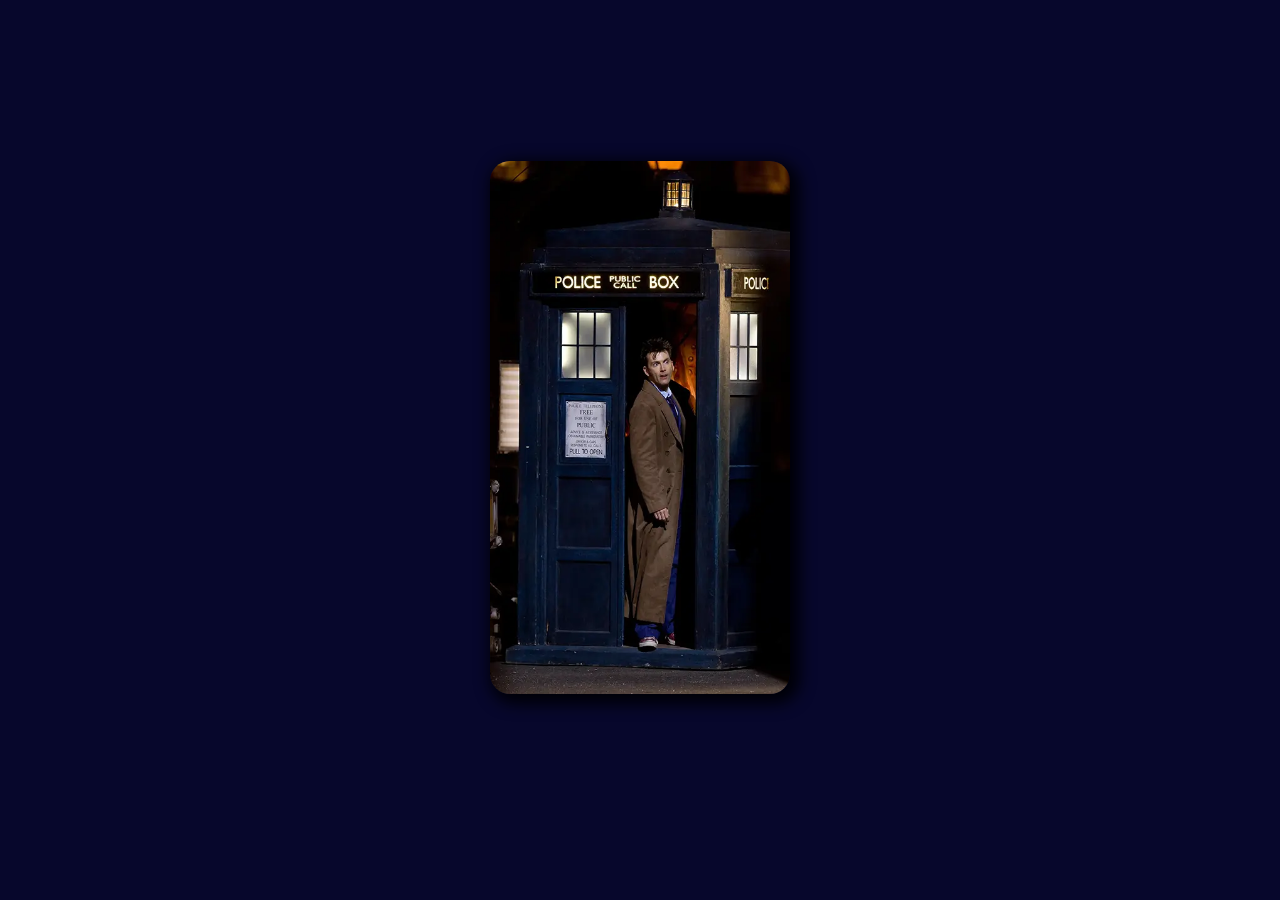
<file: scroll-animations-with-css-only-main/scroll-animations-with-css-only-main/index.html>
<!DOCTYPE html>
<html lang="en">
<head>
    <meta charset="UTF-8">
    <meta name="viewport" content="width=device-width, initial-scale=1.0">
    <script src="./script.js" defer></script>
    <link rel="stylesheet" href="styles.css">
    <title>Scroll Animated TARDIS Cards</title>
</head>
<body>
    <div class="gallery">
        <section>
            <article class="card">
                <img class="tardis" src="./images/tenth-tardis.webp" width="300" height="533" alt="The 10th Doctor, peering out the door of the Tardis.">
                <img class="doctor" src="./images/tenth.webp" alt="The 10th Doctor, played by David Tennent.">
                <p class="title">The Tenth Doctor</p>
            </article>
        </section>
        <section>
            <article class="card">
                <img class="tardis" src="./images/matt-tardis.webp" width="300" height="533" alt="The 11th Doctor, leaning against the Tardis.">
                <img class="doctor" src="./images/matt.webp" alt="The 11th Doctor, played by Matt Smith.">
                <p class="title">The Eleventh Doctor</p>
            </article>
        </section>
        <section>
            <article class="card">
                <img class="tardis" src="./images/peter-tardis.webp" width="300" height="533" alt="The 12th Doctor, standing outside the Tardis.">
                <img class="doctor" src="./images/peter.webp" alt="The 12th Doctor, played by Peter Capaldi.">
                <p class="title">The Twelfth Doctor</p>
            </article>
        </section>
        <section>
            <article class="card">
                <img class="tardis" src="./images/jodie-tardis-final.webp" width="300" height="533" alt="The 13th Doctor, played by Jodie Whitaker, walks out of the Tardis.">
                <img class="doctor" src="./images/jodi.webp" alt="The 13th Doctor, played by Jodie Whitaker.">
                <p class="title">The Thirteenth Doctor</p>
            </article>
        </section>
        <section>
            <article class="card">
                <img class="tardis" src="./images/daivd-tardis.webp" width="300" height="533" alt="David Tennant, playing the 15th Doctor, jauntily walks out of the Tardis in one of the opening scenes of episode 'The Star Beast' .">
                <img class="doctor" src="./images/david.webp" alt="The 14th Doctor, played by David Tennant.">
                <p class="title">The Fourteenth Doctor</p>
            </article>
        </section>
        <section>
            <article class="card">
                <img class="tardis" src="./images/ncuti-tardis.webp" width="300" height="533" alt="The 15th Doctor, played by Ncuti Gatwa, stands beside the Tardis in a scene from his first episode, 'The Church on Ruby Road'.">
                <img class="doctor" src="./images/ncuti-2.webp" alt="The 15th Doctor, played by Ncuti Gatwa.">
                <p class="title">The Fifteenth Doctor</p>
            </article>
        </section>
    </div>
</body>
</html>
</file>
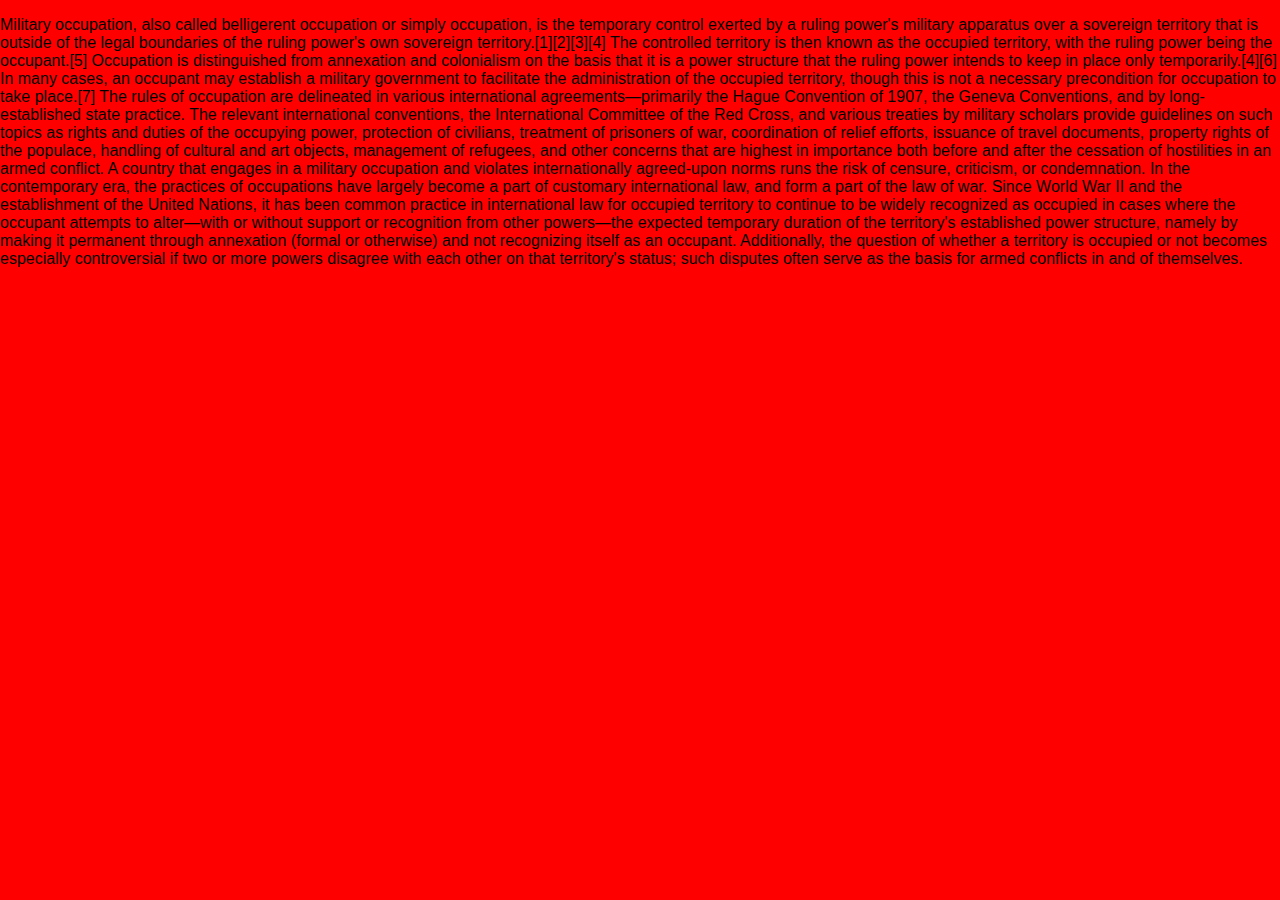
<file: main.html>
<!DOCTYPE html>
<html lang="en">
<head>
<meta charset="UTF-8">
<meta name="viewport" content="width=device-width, initial-scale=1.0">
<title>Scroll-Based Navigation</title>
<style>
  body, html {
    margin: 0;
    padding: 0;
    font-family: Arial, sans-serif;
    height: 100%;
  }

  .section {
    width: 100%;
    height: 100%;
    position: absolute;
    top: 0;
    left: 0;
    transition: opacity 0.5s ease-in-out;
  }

  #section1 {
    background-color: #f00; /* Red */
  }

  #section2 {
    background-color: #0f0; /* Green */
    opacity: 0;
  }

  #section3 {
    background-color: #00f; /* Blue */
    opacity: 0;
  }
</style>

</head>
<body>
<div id="section1" class="section">
    <p>
        Military occupation, also called belligerent occupation or simply occupation, is the temporary control exerted by a ruling power's military apparatus over a sovereign territory that is outside of the legal boundaries of the ruling power's own sovereign territory.[1][2][3][4] The controlled territory is then known as the occupied territory, with the ruling power being the occupant.[5] Occupation is distinguished from annexation and colonialism on the basis that it is a power structure that the ruling power intends to keep in place only temporarily.[4][6] In many cases, an occupant may establish a military government to facilitate the administration of the occupied territory, though this is not a necessary precondition for occupation to take place.[7]

    The rules of occupation are delineated in various international agreements—primarily the Hague Convention of 1907, the Geneva Conventions, and by long-established state practice. The relevant international conventions, the International Committee of the Red Cross, and various treaties by military scholars provide guidelines on such topics as rights and duties of the occupying power, protection of civilians, treatment of prisoners of war, coordination of relief efforts, issuance of travel documents, property rights of the populace, handling of cultural and art objects, management of refugees, and other concerns that are highest in importance both before and after the cessation of hostilities in an armed conflict. A country that engages in a military occupation and violates internationally agreed-upon norms runs the risk of censure, criticism, or condemnation. In the contemporary era, the practices of occupations have largely become a part of customary international law, and form a part of the law of war.

    Since World War II and the establishment of the United Nations, it has been common practice in international law for occupied territory to continue to be widely recognized as occupied in cases where the occupant attempts to alter—with or without support or recognition from other powers—the expected temporary duration of the territory's established power structure, namely by making it permanent through annexation (formal or otherwise) and not recognizing itself as an occupant. Additionally, the question of whether a territory is occupied or not becomes especially controversial if two or more powers disagree with each other on that territory's status; such disputes often serve as the basis for armed conflicts in and of themselves.
    </p>
</div>
<div id="section2" class="section">
    <p>
        Nationals of an enemy state not a signatory or acceded to GCIV are not protected by it. Neutral citizens who are in the home territory of a belligerent nation if their country of origin has diplomatic ties or elsewhere outside occupied territory are not protected.[nb 1] Nationals of a co-belligerent (allied) state which holds diplomatic ties with a belligerent nation are excluded from protection in both locations.[11]

On whether the definition of military occupation applies to anywhere else, the 2023 United States Department of Defense (DOD)'s Law of War Manual states "the law of belligerent occupation generally does not apply to (1) mere invasion; (2) liberation of friendly territory; (3) non-international armed conflict; or (4) post-war situations (except for certain provisions of the GC [IV])." The DOD's statement is consistent with the definitions provided by Article 42 of the 1907 Fourth Hague Convention and Article 4 of the Fourth Geneva Convention.[16]

Article 6 of GCIV restricts the length of time that most of the convention applies:

The present Convention shall apply from the outset of any conflict or occupation mentioned in Article 2.

In the territory of Parties to the conflict, the application of the present Convention shall cease on the general close of military operations.

In the case of occupied territory, the application of the present Convention shall cease one year after the general close of military operations; however, the Occupying Power shall be bound, for the duration of the occupation, to the extent that such Power exercises the functions of government in such territory, by the provisions of the following Articles of the present Convention: 1 to 12, 27, 29 to 34, 47, 49, 51, 52, 53, 59, 61 to 77, 143.

GCIV emphasised an important change in international law. The United Nations Charter (June 26, 1945) had prohibited war of aggression (See articles 1.1, 2.3, 2.4) and GCIV Article 47, the first paragraph in Section III: Occupied territories, restricted the territorial gains which could be made through war by stating:

Protected persons who are in occupied territory shall not be deprived, in any case or in any manner whatsoever, of the benefits of the present Convention by any change introduced, as the result of the occupation of a territory, into the institutions or government of the said territory, nor by any agreement concluded between the authorities of the occupied territories and the Occupying Power, nor by any annexation by the latter of the whole or part of the occupied territory.
    </p>
</div>
<div id="section3" class="section">
    <p>
        Article 42 under Section III of the 1907 Fourth Hague Convention specifies that a "[t]erritory is considered occupied when it is actually placed under the authority of the hostile army." This definition does not rely on a subjective perception, but rather on the "territory's de facto submission to the authority" of the occupant.[17] Article 2 of the Geneva Conventions indicates that the definition applies to "all cases of partial or total occupation of the territory of a High Contracting party", even if no armed resistance is encountered.[18] The form of administration by which an occupying power exercises government authority over occupied territory is called military government.

There does not have to be a formal announcement of the beginning of a military government, nor is there any requirement of a specific number of people to be in place, for an occupation to commence. Birkhimer writes:

No proclamation of part of the victorious commander is necessary to the lawful inauguration and enforcement of military government. That government results from the fact that the former sovereignty is ousted, and the opposing army now has control. Yet the issuing such proclamation is useful as publishing to all living in the district occupied those rules of conduct which will govern the conqueror in the exercise of his authority. Wellington, indeed, as previously mentioned, said that the commander is bound to lay down distinctly the rules according to which his will is to be carried out. But the laws of war do not imperatively require this, and in very many instances it is not done. When it is not, the mere fact that the country is militarily occupied by the enemy is deemed sufficient notification to all concerned that the regular has been supplanted by a military government. (p. 61)
    </p>
</div>

<script>
  let currentSection = 1;
  let isScrolling = false;

  window.addEventListener('wheel', function(e) {
    if (!isScrolling) {
      isScrolling = true;
      setTimeout(function() {
        if (e.deltaY > 0 && currentSection < 3) {
          currentSection++;
        } else if (e.deltaY < 0 && currentSection > 1) {
          currentSection--;
        }
        updateSections();
        isScrolling = false;
      }, 500); // Delay in milliseconds
    }
  });

  function updateSections() {
    for (let i = 1; i <= 3; i++) {
      let section = document.getElementById('section' + i);
      if (i === currentSection) {
        section.style.opacity = 1;
      } else {
        section.style.opacity = 0;
      }
    }
  }
</script>
</body>
</html>
</file>
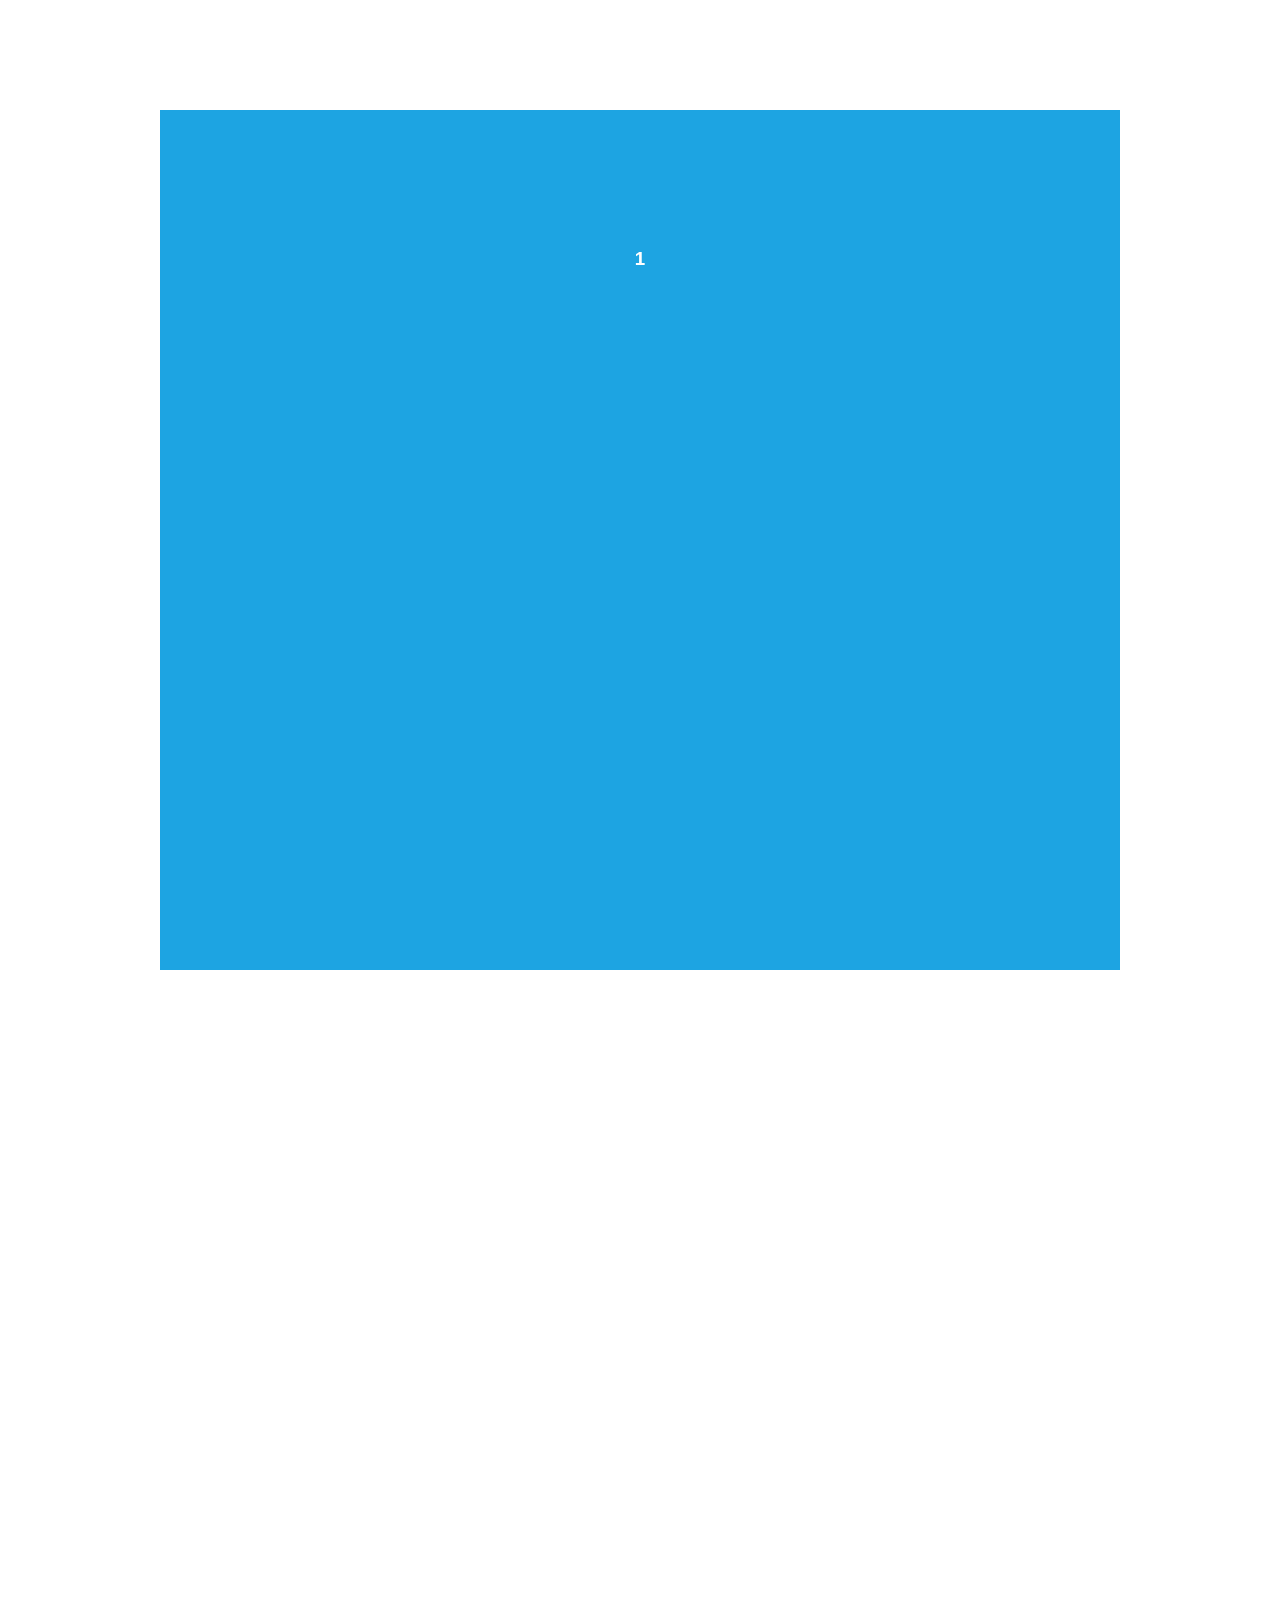
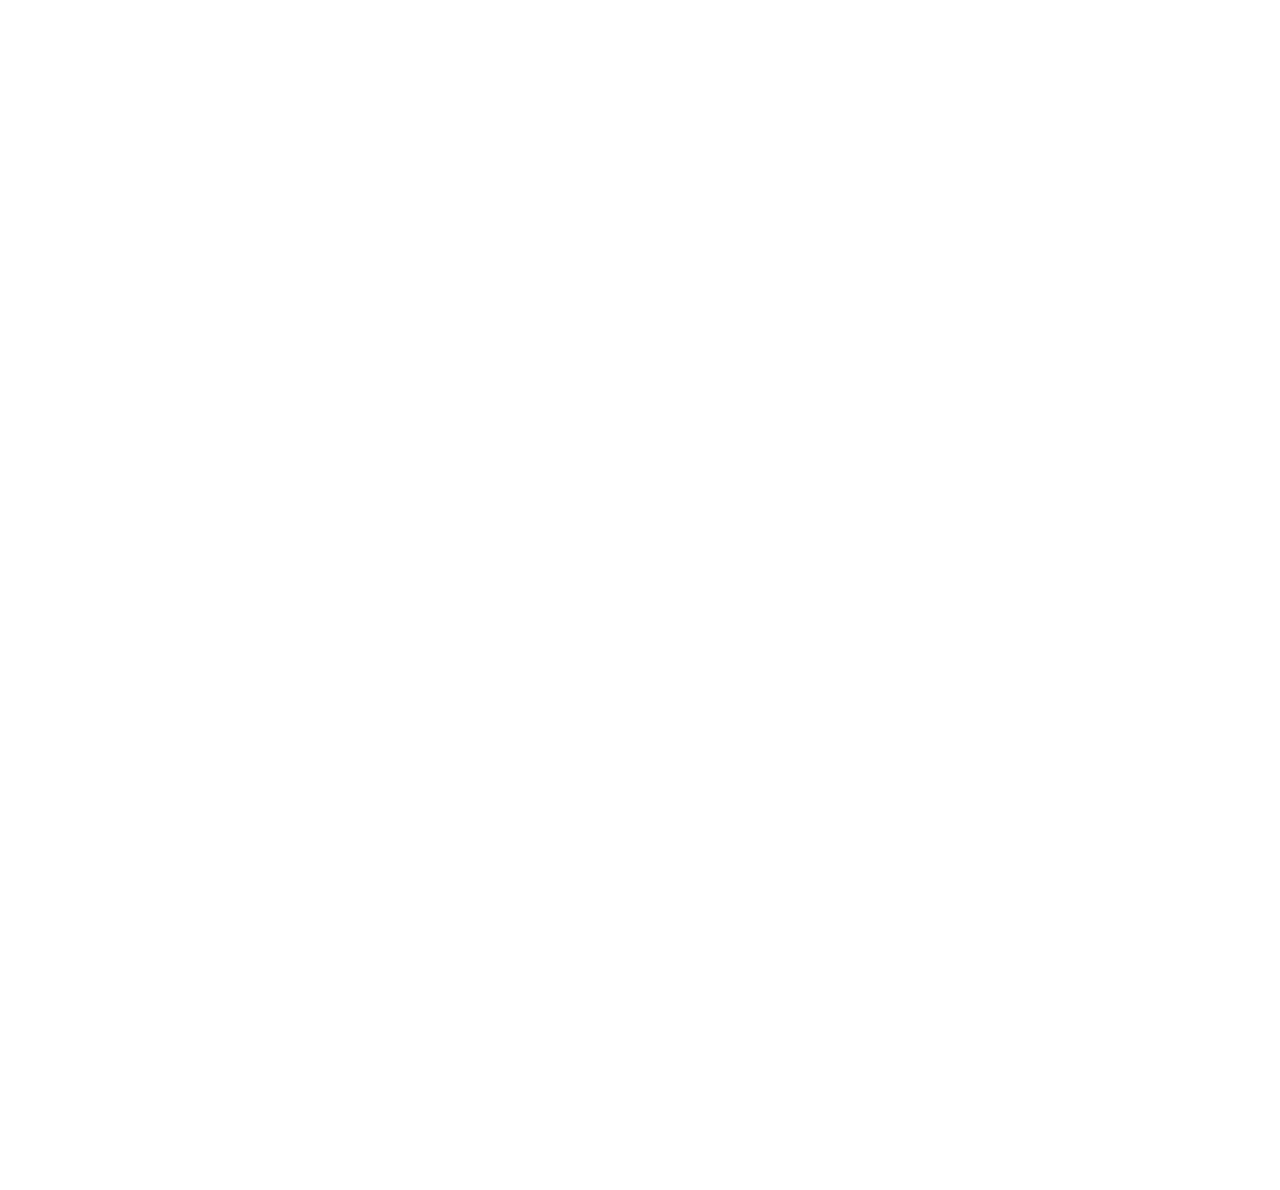
<file: aos-master/aos-master/demo/amber.html>
<!DOCTYPE html>
<html>
  <head>
    <meta charset="utf-8">
    <title>AOS - Animate on scroll library</title>
    <meta name="viewport" content="width=device-width">
    <link rel="stylesheet" href="css/styles.css" />
    <link rel="stylesheet" href="../dist/aos.css" />
    <!--[if lt IE 9]>
    <script src="//html5shiv.googlecode.com/svn/trunk/html5.js"></script>
    <![endif]-->
  </head>
  <body>
    <div id="transcroller-body" class="aos-all">
      <div class="aos-item" data-aos="flip-up">
        <div class="aos-item__inner"><h3>1</h3></div>
      </div>
      <div class="aos-item" data-aos="flip-up">
        <div class="aos-item__inner"><h3>2</h3></div>
      </div>
      <div class="aos-item" data-aos="flip-up">
        <div class="aos-item__inner"><h3>3</h3></div>
      </div>
    </div>

    <script src="../dist/aos.js"></script>
    <script>
      AOS.init({
        easing: 'ease-in-out-cubic',
        once: false,
        mirror: true
      });
    </script>

    <!-- <script src="//cdnjs.cloudflare.com/ajax/libs/require.js/2.1.11/require.min.js"></script>
    <script>
      requirejs.config({
          baseUrl: '../dist',
      });

      require(['aos'], function(AOS){
          AOS.init({
              easing: 'ease-in-out-sine'
          });
      });
    </script> -->
  </body>
</html>
</file>
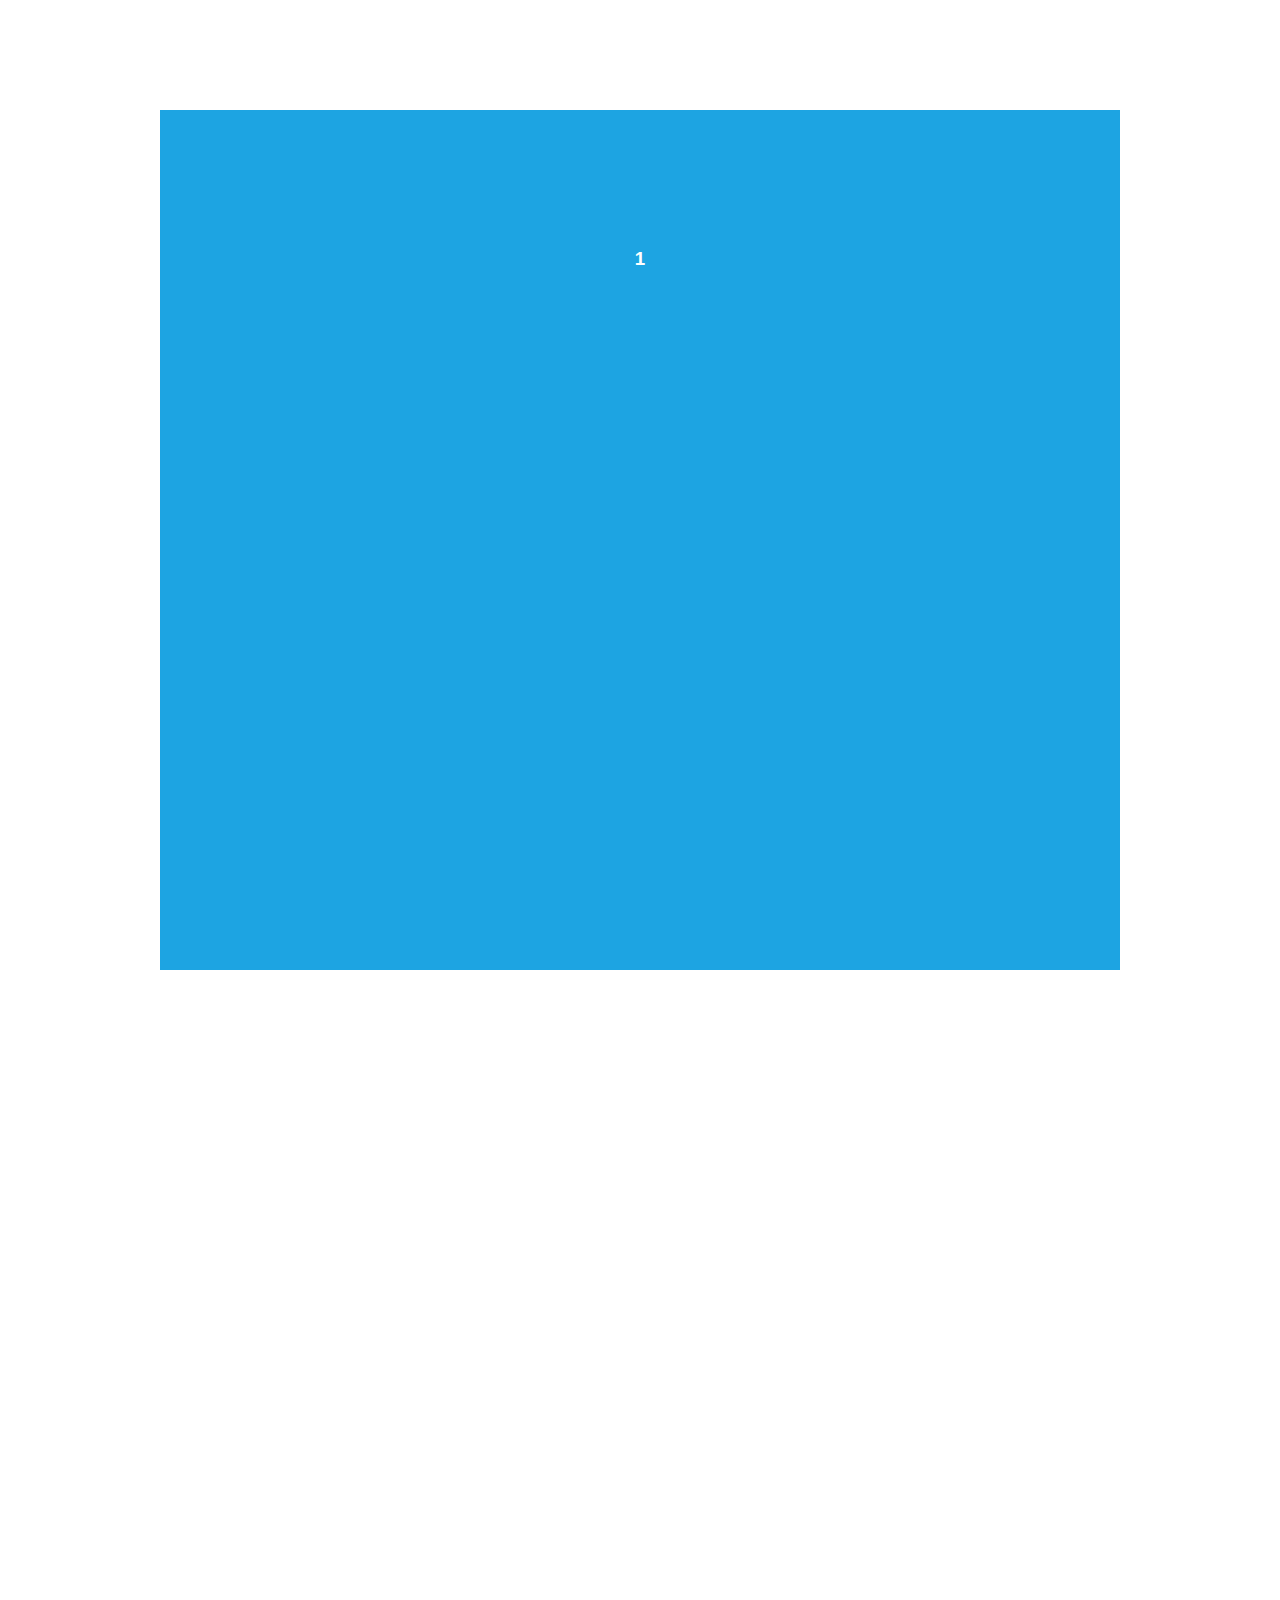
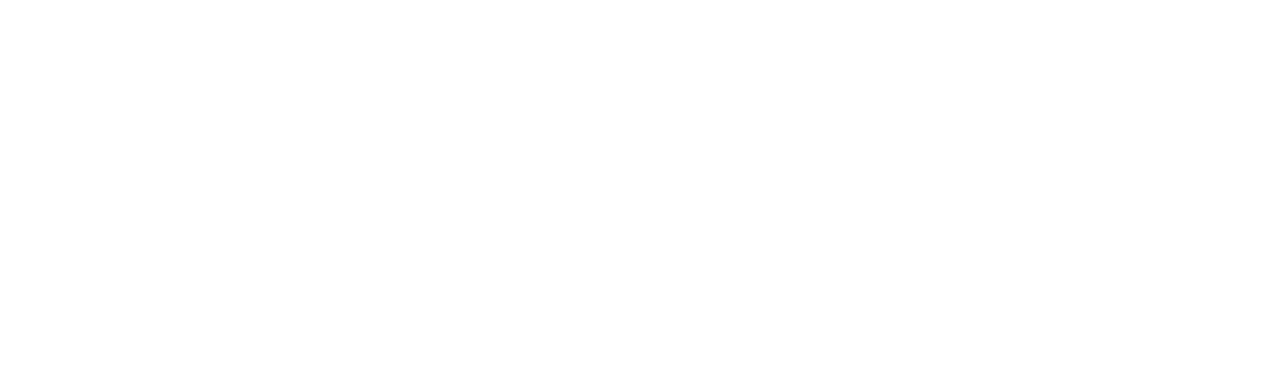
<file: aos-master/aos-master/demo/async.html>
<!DOCTYPE html>
<html>
  <head>
    <meta charset="utf-8">
    <title>AOS - Animate on scroll library</title>
    <meta name="viewport" content="width=device-width">
    <link rel="stylesheet" href="css/styles.css" />
    <link rel="stylesheet" href="../dist/aos.css" />
  </head>
  <body>
    <div id="aos-demo" class="aos-all"></div>

    <script src="../dist/aos.js"></script>
    <script>
      AOS.init({
        easing: 'ease-in-out-sine'
      });

      setInterval(addItem, 300);

      var itemsCounter = 1;
      var container = document.getElementById('aos-demo');

      function addItem () {
        if (itemsCounter > 42) return;
        var item = document.createElement('div');
        item.classList.add('aos-item');
        item.setAttribute('data-aos', 'fade-up');
        item.innerHTML = '<div class="aos-item__inner"><h3>' + itemsCounter + '</h3></div>';
        container.appendChild(item);
        itemsCounter++;
      }
    </script>
  </body>
</html>
</file>
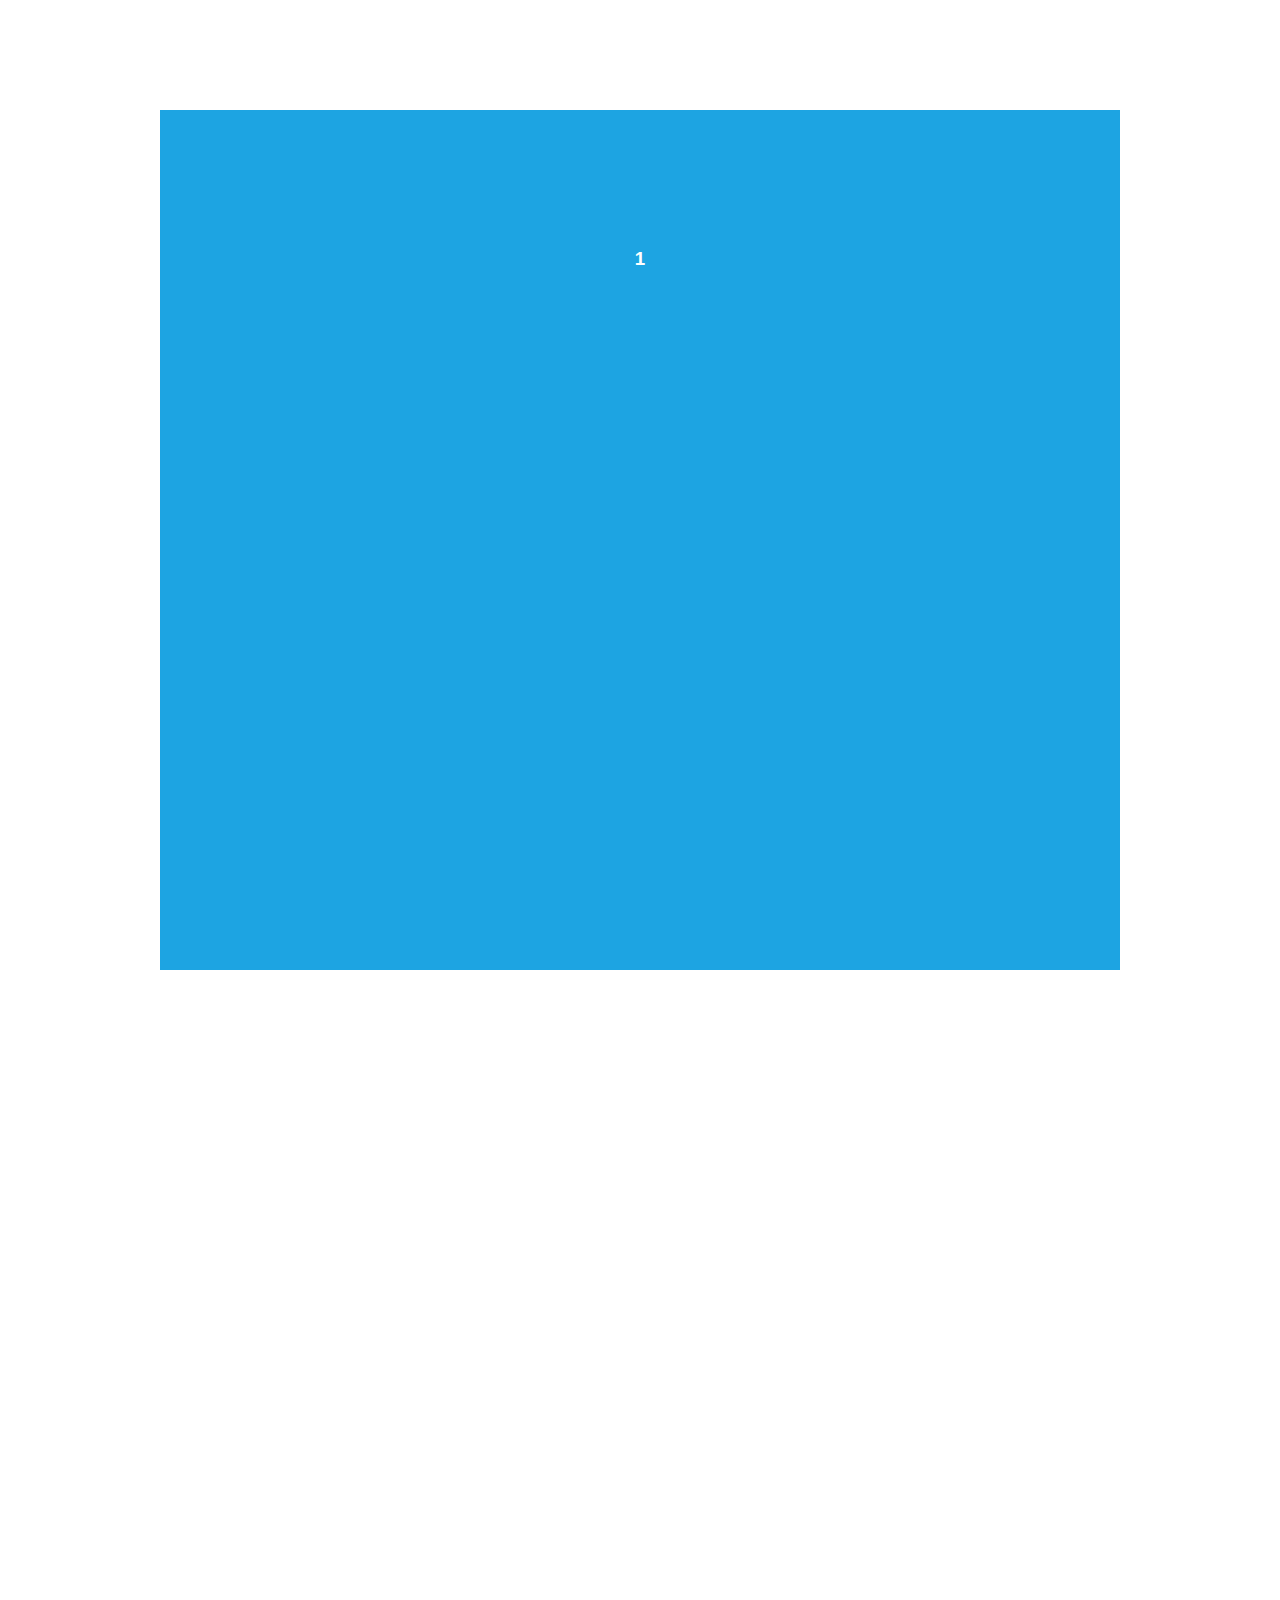
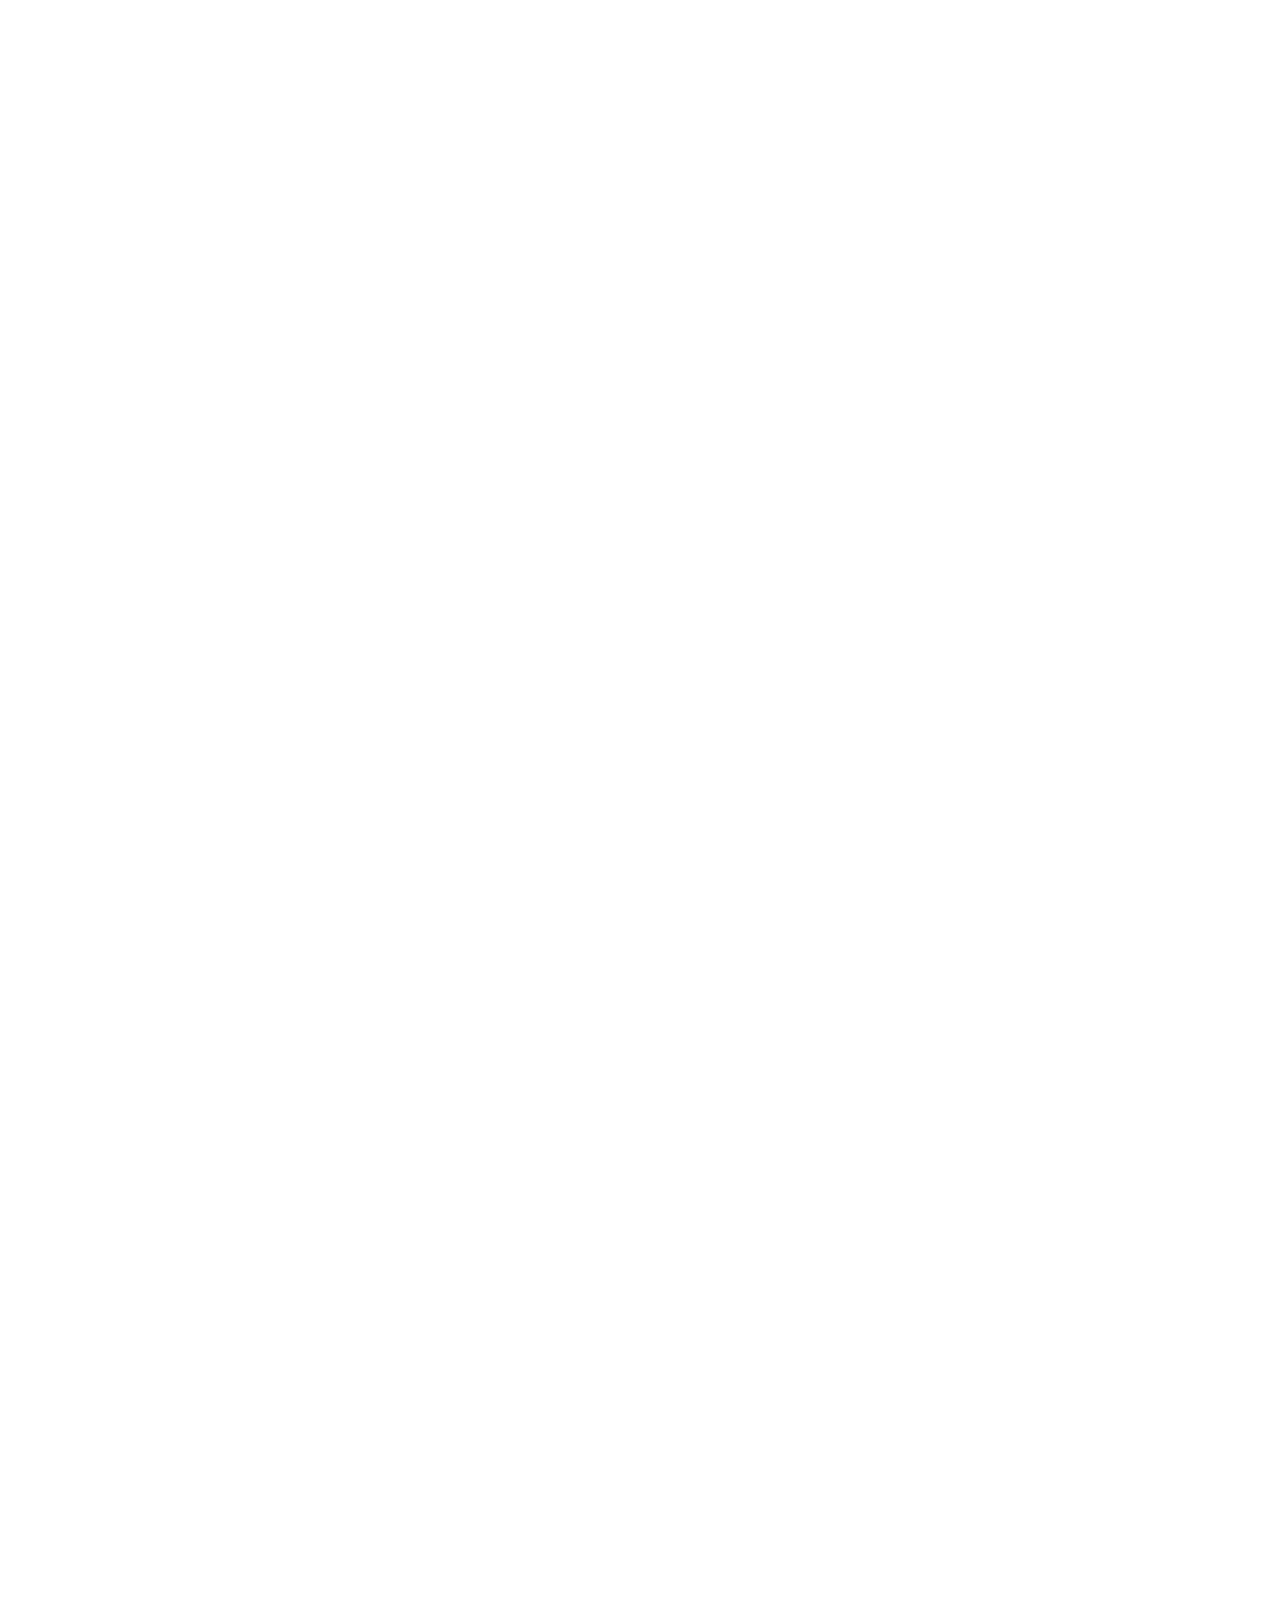
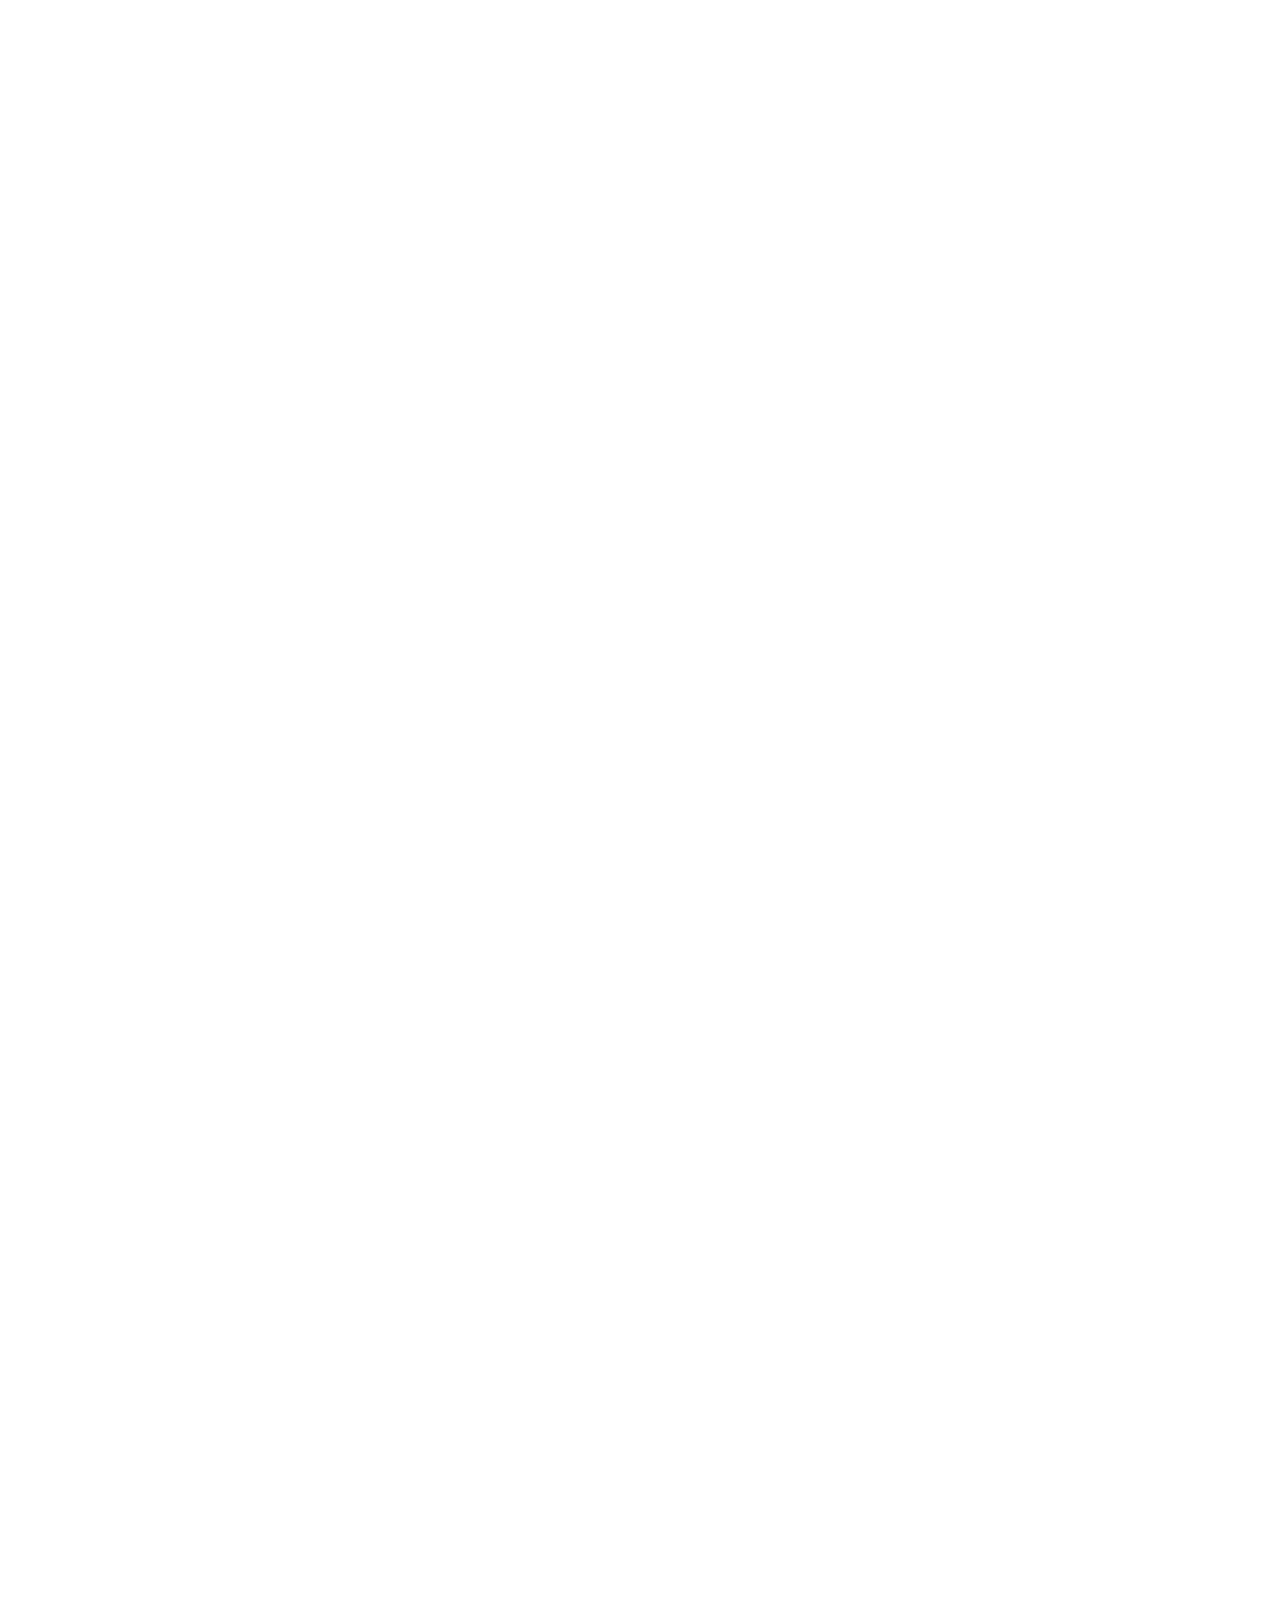
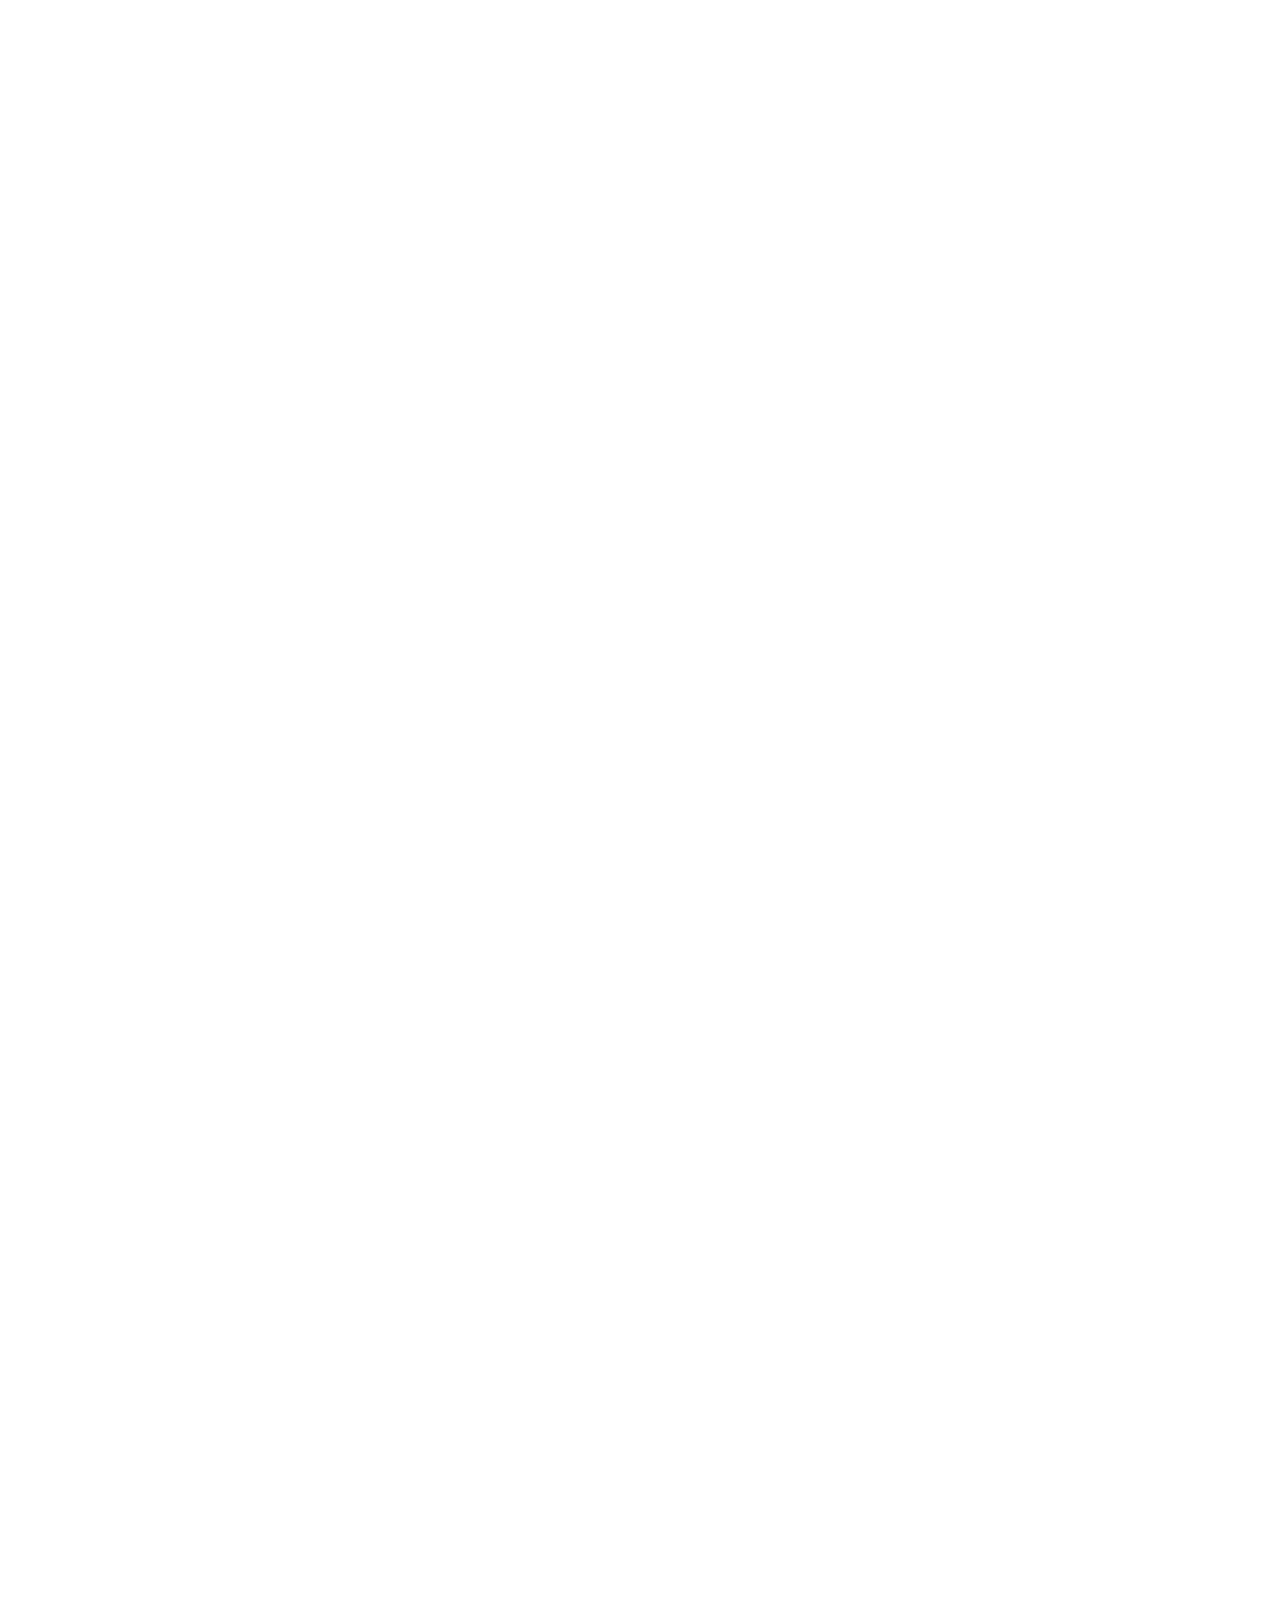
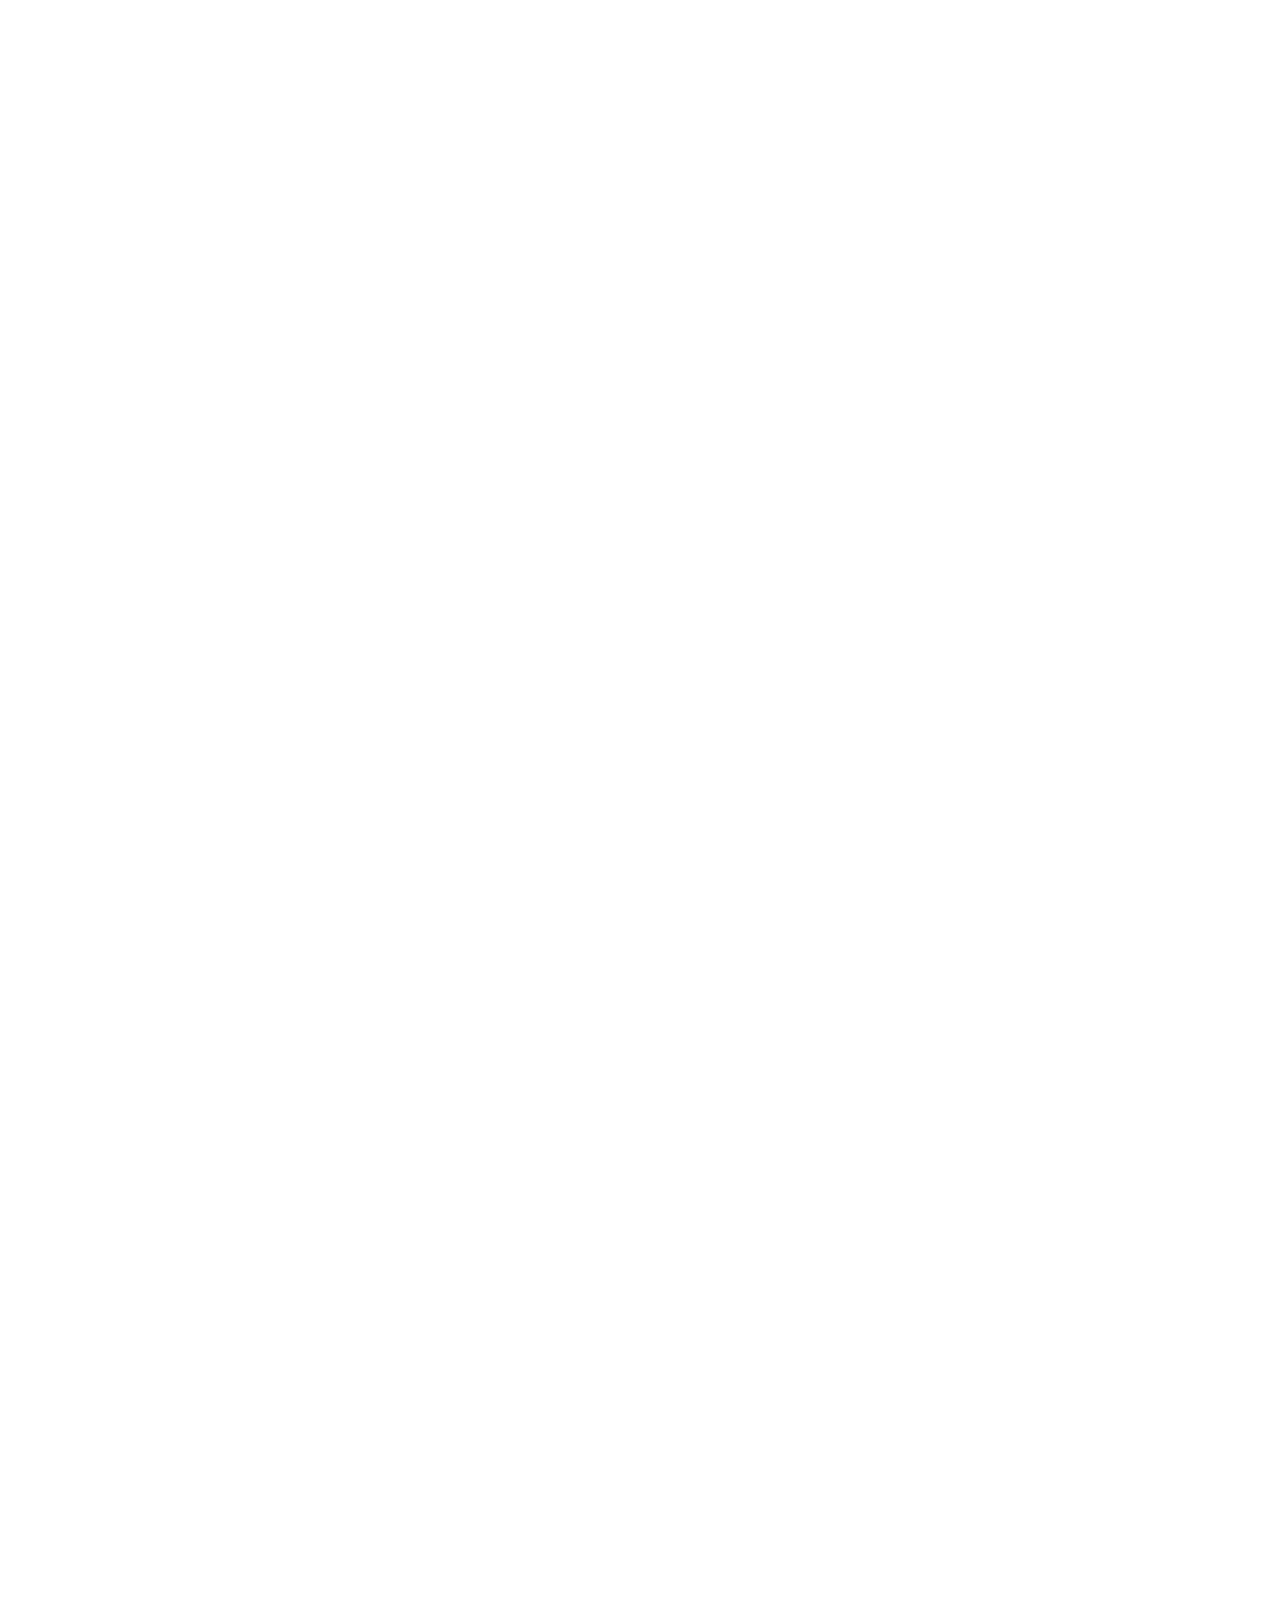
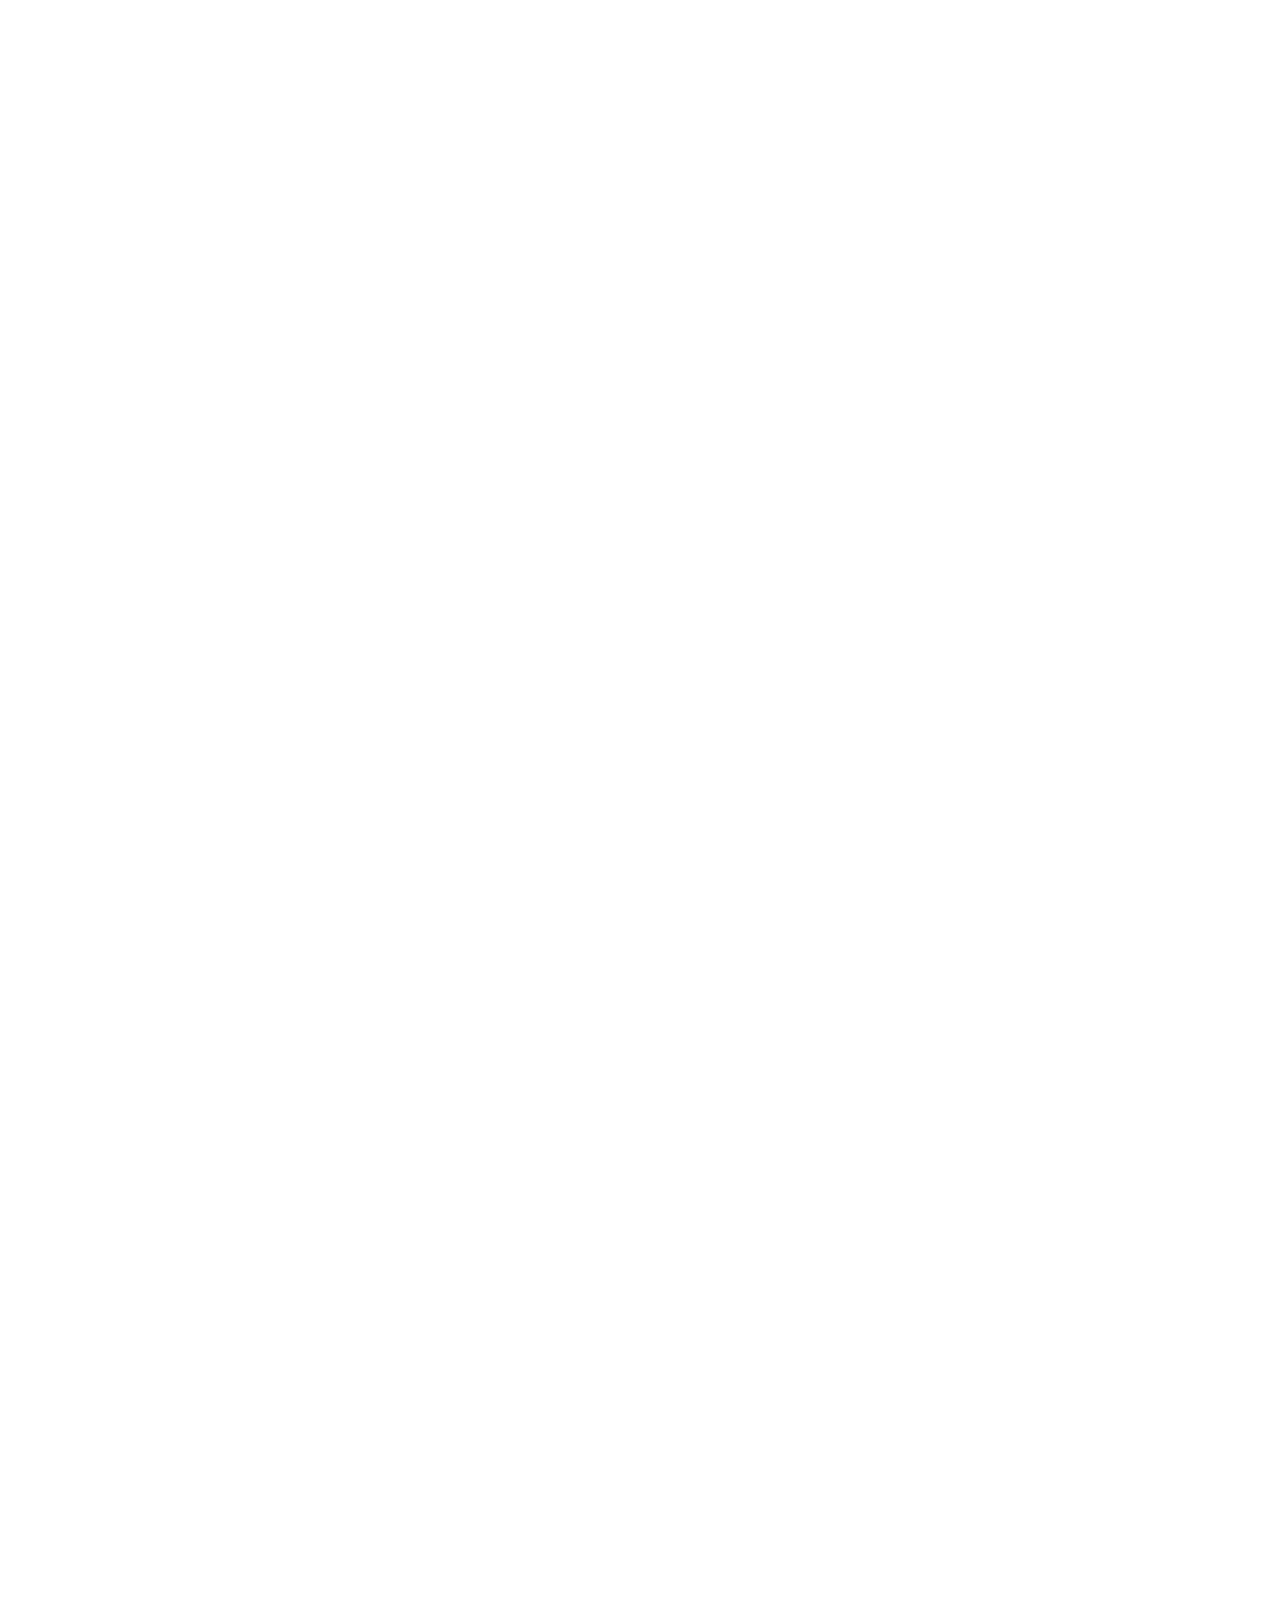
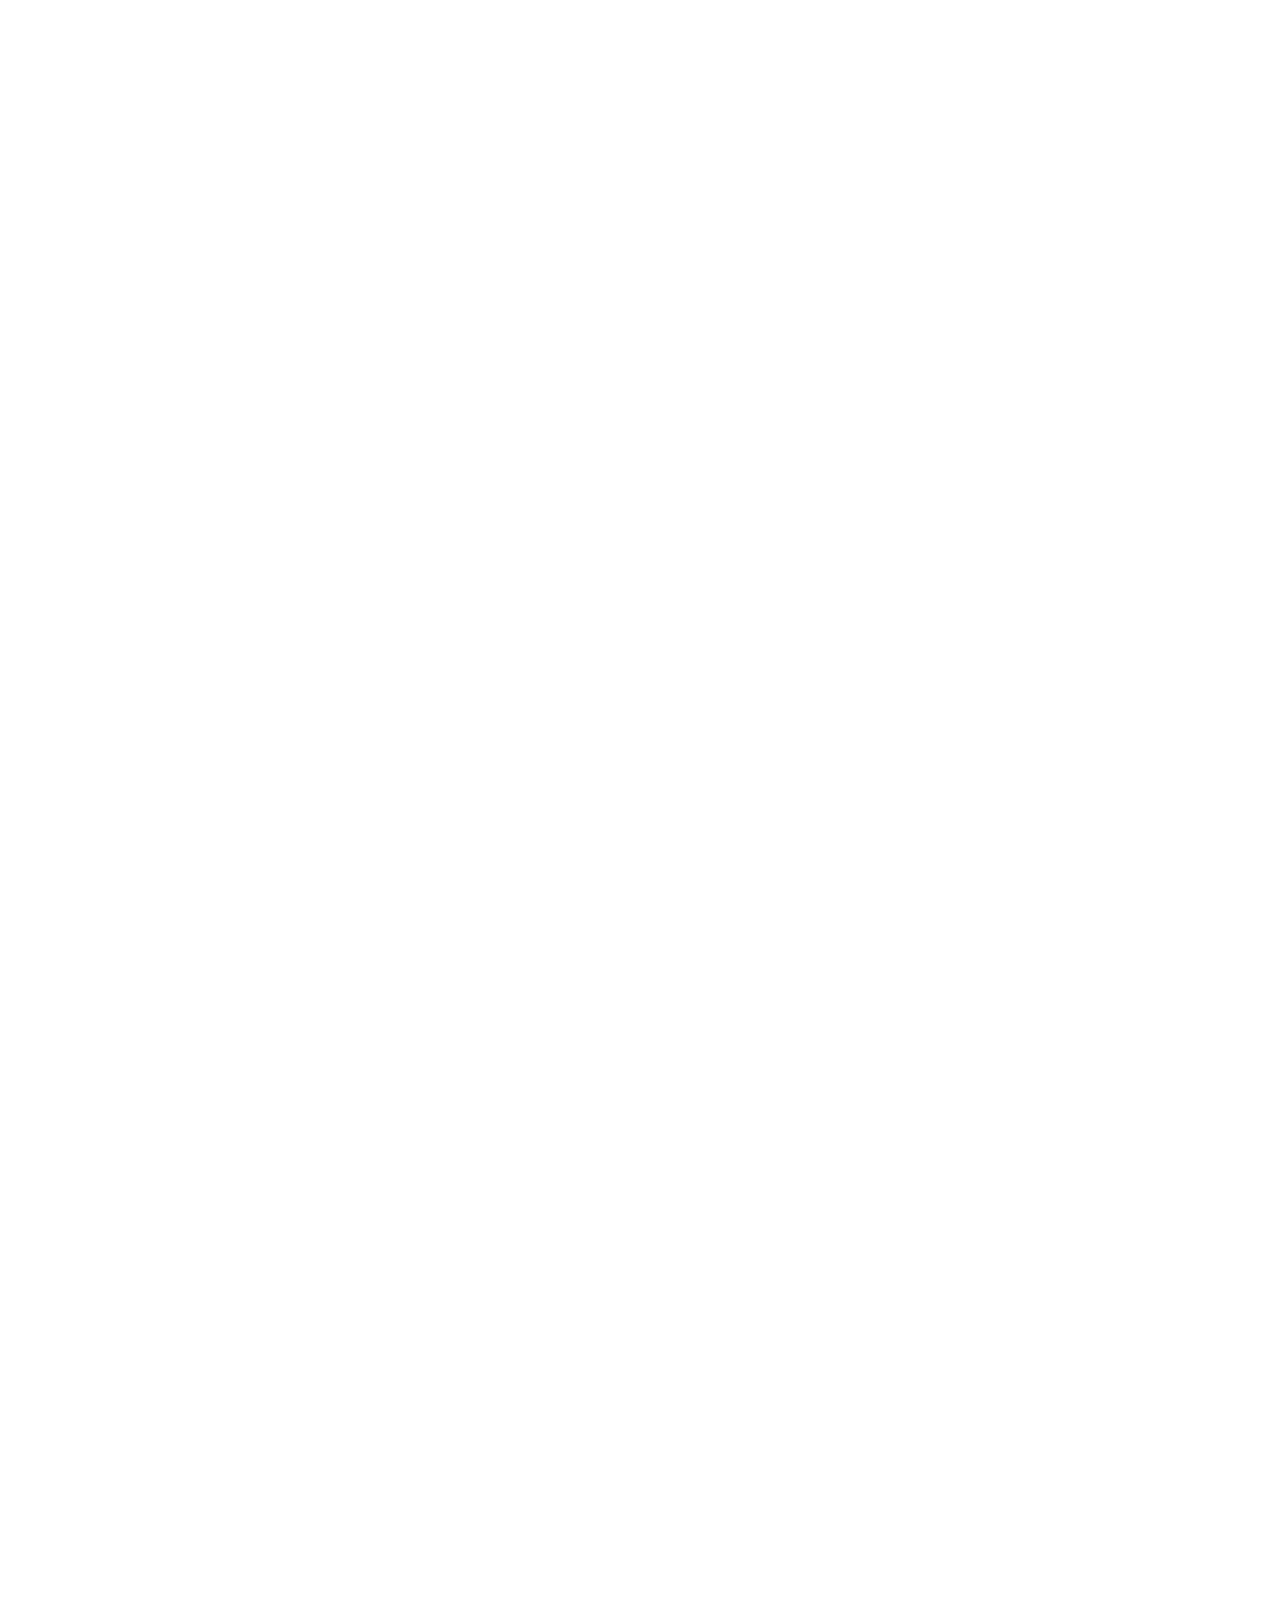
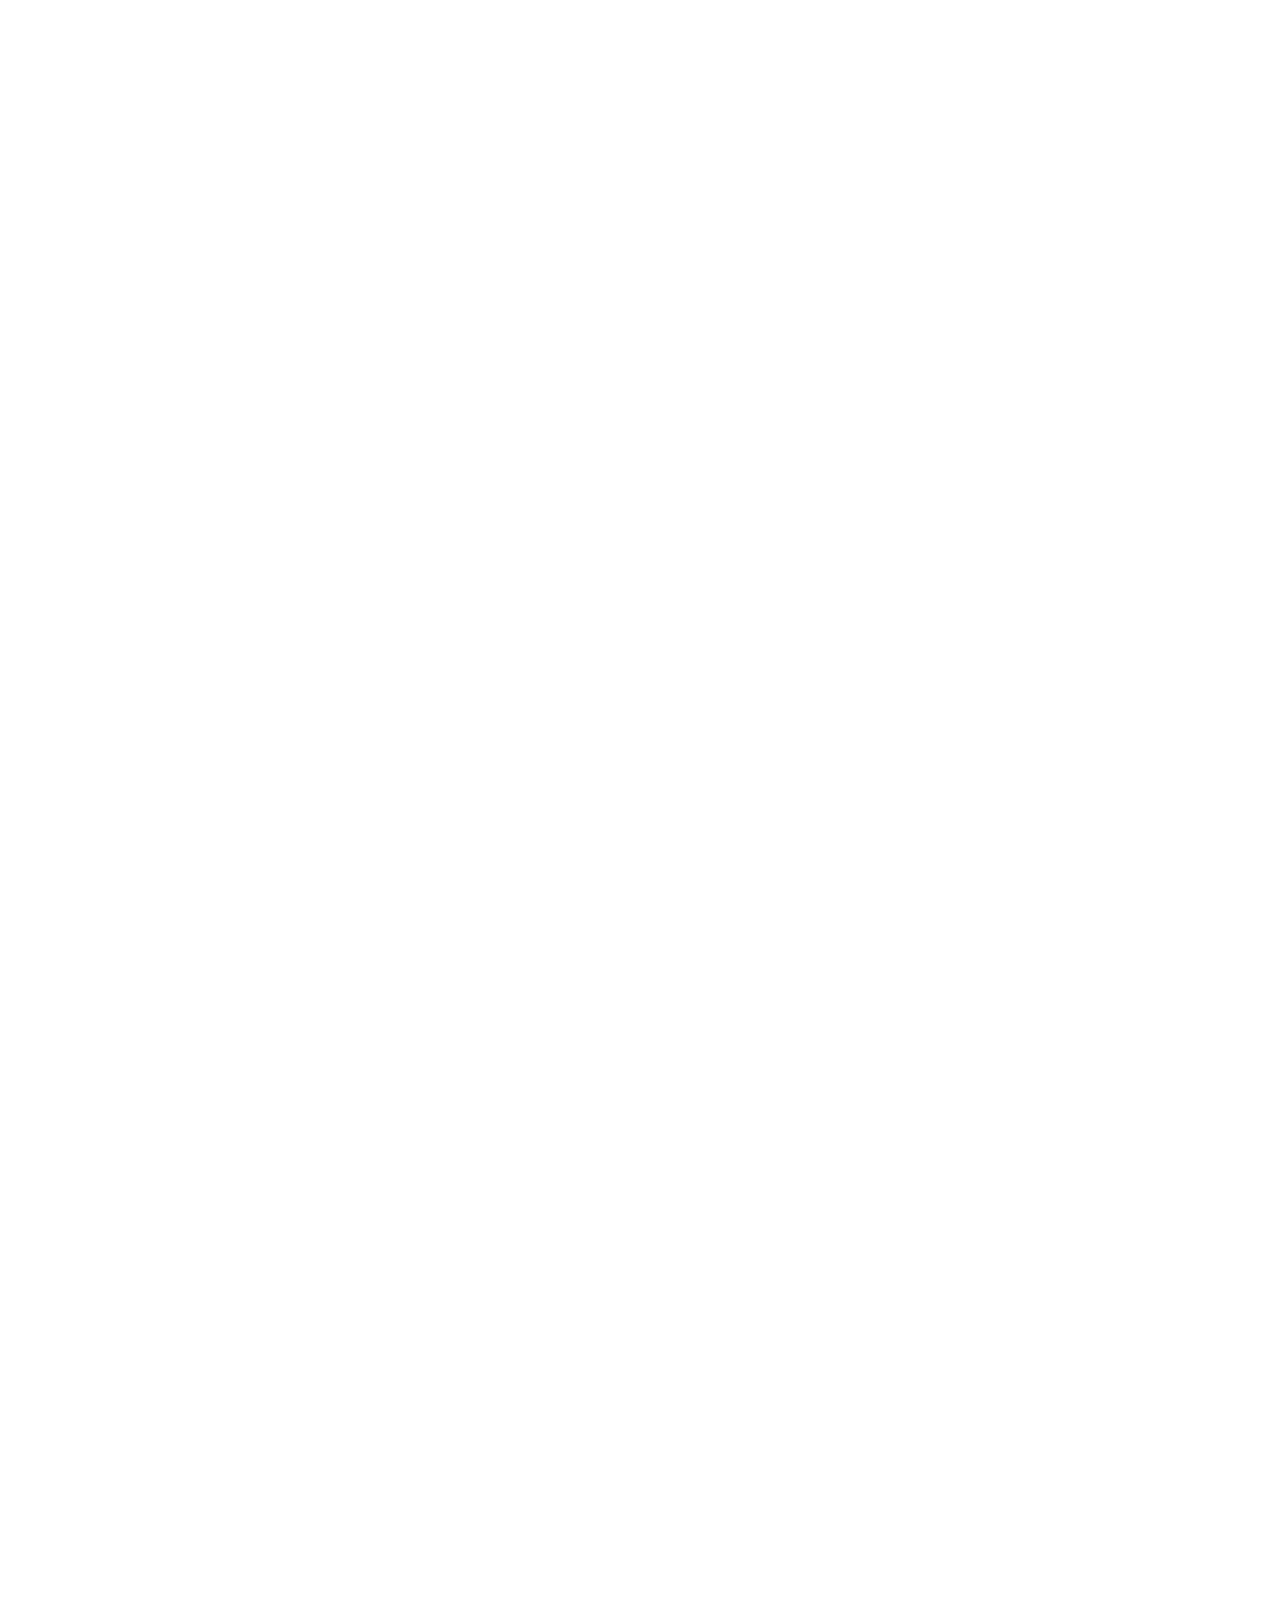
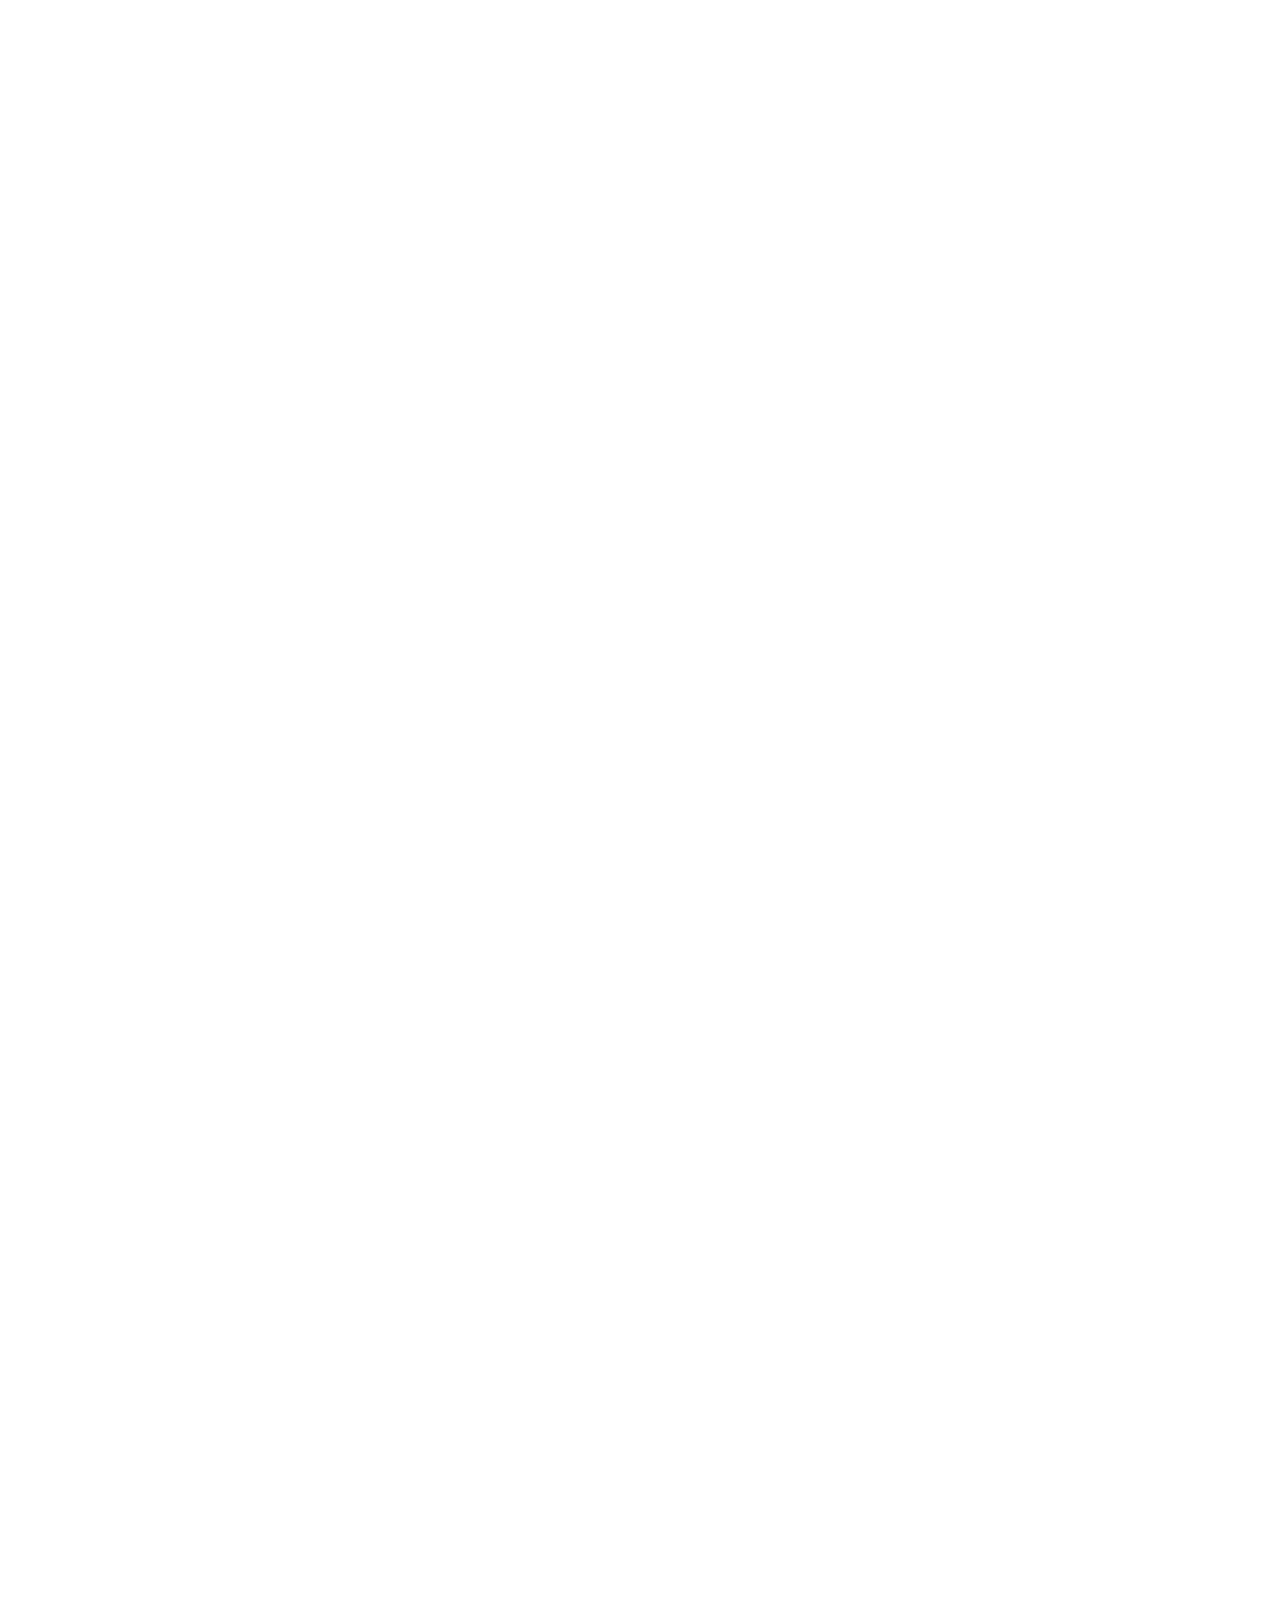
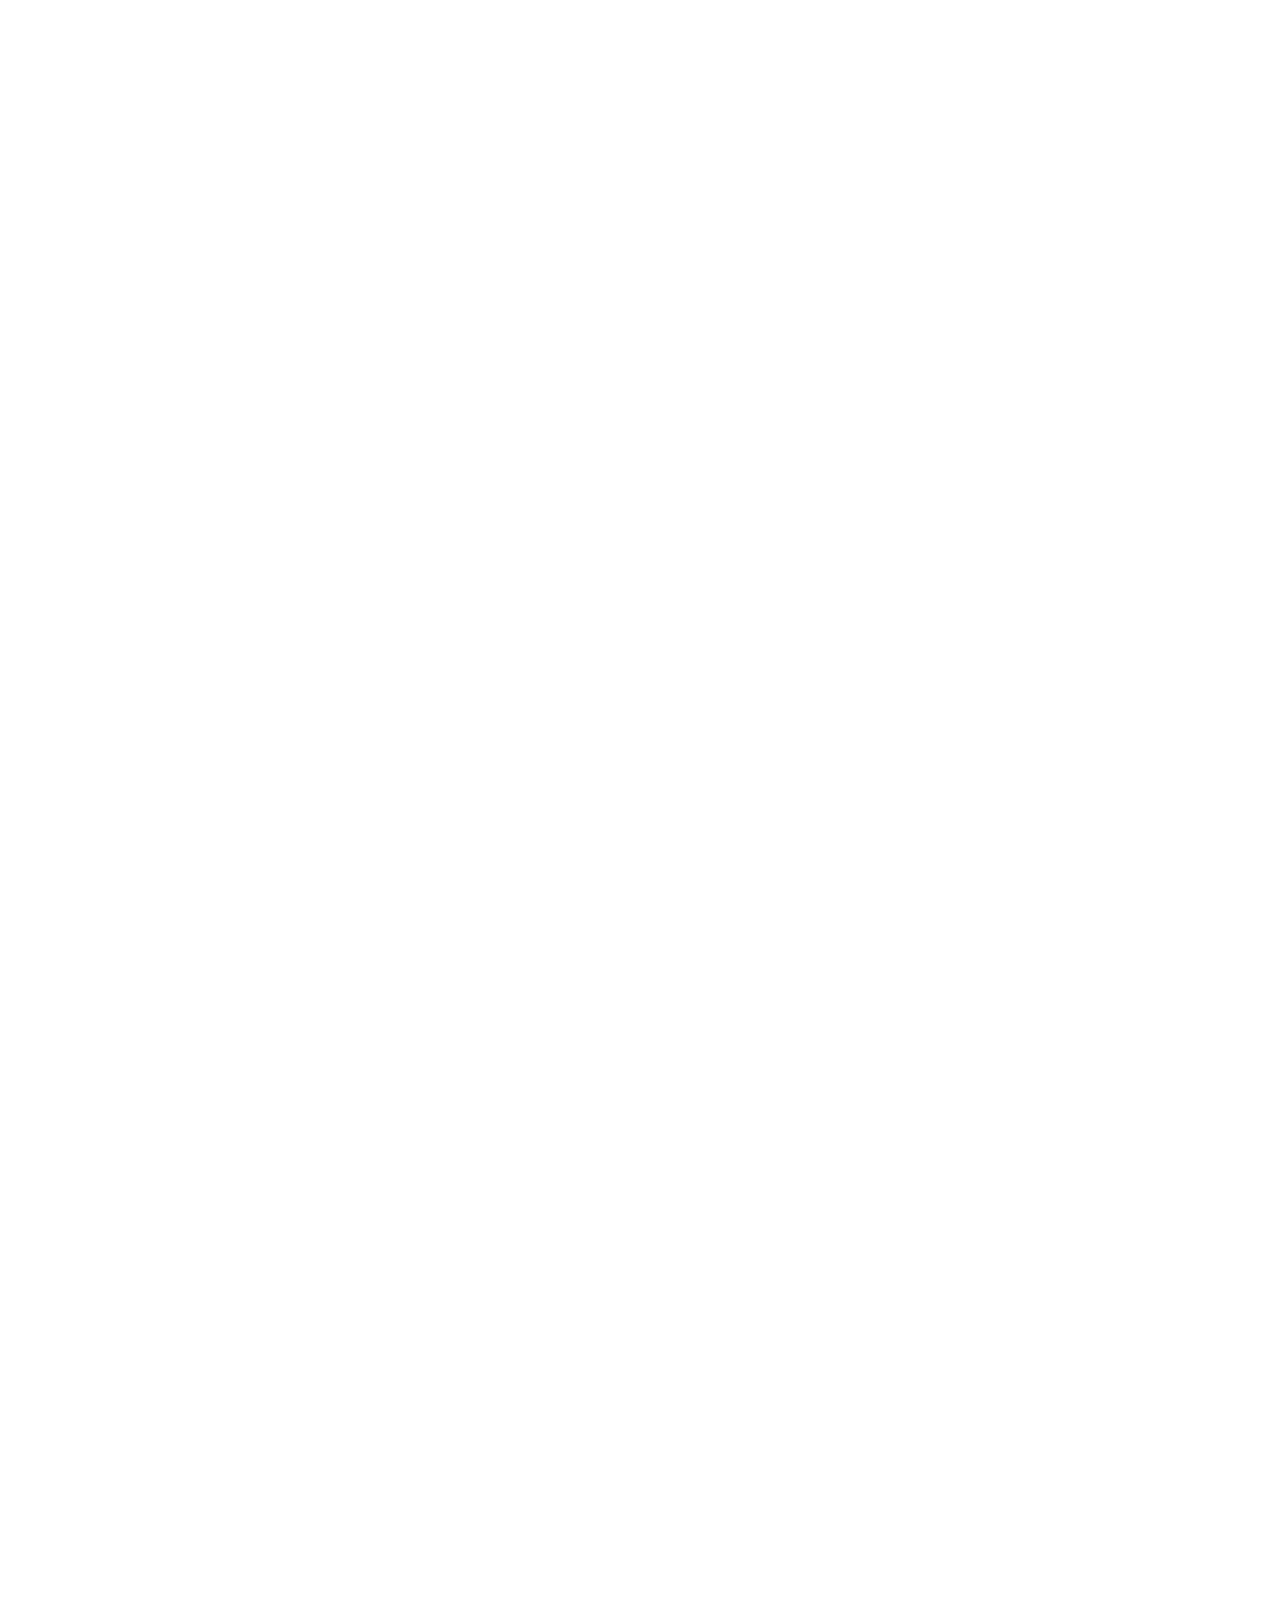
<file: aos-master/aos-master/demo/simple.html>
<!DOCTYPE html>
<html>
  <head>
    <meta charset="utf-8">
    <title>AOS - Animate on scroll library</title>
    <meta name="viewport" content="width=device-width">
    <link rel="stylesheet" href="css/styles.css" />
    <link rel="stylesheet" href="../dist/aos.css" />
    <!--[if lt IE 9]>
    <script src="//html5shiv.googlecode.com/svn/trunk/html5.js"></script>
    <![endif]-->
  </head>
  <body>
    <div id="transcroller-body" class="aos-all">
      <div class="aos-item" data-aos="fade-up">
        <div class="aos-item__inner"><h3>1</h3></div>
      </div>
      <div class="aos-item" data-aos="fade-down">
        <div class="aos-item__inner"><h3>2</h3></div>
      </div>
      <div class="aos-item" data-aos="zoom-out-down">
        <div class="aos-item__inner"><h3>3</h3></div>
      </div>
      <div class="aos-item" data-aos="flip-down">
        <div class="aos-item__inner"><h3>4</h3></div>
      </div>
      <div class="aos-item" data-aos="flip-up">
        <div class="aos-item__inner"><h3>5</h3></div>
      </div>
      <div class="aos-item" data-aos="fade-down">
        <div class="aos-item__inner"><h3>6</h3></div>
      </div>
      <div class="aos-item" data-aos="fade-in">
        <div class="aos-item__inner"><h3>7</h3></div>
      </div>
      <div class="aos-item" data-aos="fade-down">
        <div class="aos-item__inner"><h3>8</h3></div>
      </div>
      <div class="aos-item" data-aos="fade-in">
        <div class="aos-item__inner"><h3>9</h3></div>
      </div>
      <div class="aos-item" data-aos="fade-down">
        <div class="aos-item__inner"><h3>10</h3></div>
      </div>
      <div class="aos-item" data-aos="fade-up">
        <div class="aos-item__inner"><h3>11</h3></div>
      </div>
      <div class="aos-item" data-aos="fade-down">
        <div class="aos-item__inner"><h3>12</h3></div>
      </div>
      <div class="aos-item" data-aos="fade-in">
        <div class="aos-item__inner"><h3>13</h3></div>
      </div>
      <div class="aos-item" data-aos="fade-up">
        <div class="aos-item__inner"><h3>14</h3></div>
      </div>
      <div class="aos-item" data-aos="fade-in">
        <div class="aos-item__inner"><h3>15</h3></div>
      </div>
      <div class="aos-item" data-aos="fade-up">
        <div class="aos-item__inner"><h3>16</h3></div>
      </div>
      <div class="aos-item" data-aos="fade-down">
        <div class="aos-item__inner"><h3>17</h3></div>
      </div>
      <div class="aos-item" data-aos="fade-up">
        <div class="aos-item__inner"><h3>18</h3></div>
      </div>
      <div class="aos-item" data-aos="zoom-out">
        <div class="aos-item__inner"><h3>19</h3></div>
      </div>
      <div class="aos-item" data-aos="fade-up">
        <div class="aos-item__inner"><h3>20</h3></div>
      </div>
      <div class="aos-item" data-aos="zoom-out">
        <div class="aos-item__inner"><h3>21</h3></div>
      </div>
      <div class="aos-item" data-aos="fade-in">
        <div class="aos-item__inner"><h3>22</h3></div>
      </div>
      <div class="aos-item" data-aos="zoom-out-up">
        <div class="aos-item__inner"><h3>23</h3></div>
      </div>
      <div class="aos-item" data-aos="zoom-out-down">
        <div class="aos-item__inner"><h3>24</h3></div>
      </div>
      <div class="aos-item" data-aos="fade-in">
        <div class="aos-item__inner"><h3>25</h3></div>
      </div>
      <div class="aos-item" data-aos="fade-in">
        <div class="aos-item__inner"><h3>26</h3></div>
      </div>
      <div class="aos-item" data-aos="fade-in">
        <div class="aos-item__inner"><h3>27</h3></div>
      </div>
      <div class="aos-item" data-aos="fade-in">
        <div class="aos-item__inner"><h3>28</h3></div>
      </div>
      <div class="aos-item" data-aos="fade-in">
        <div class="aos-item__inner"><h3>29</h3></div>
      </div>
      <div class="aos-item" data-aos="fade-in">
        <div class="aos-item__inner"><h3>30</h3></div>
      </div>
      <div class="aos-item" data-aos="fade-in">
        <div class="aos-item__inner"><h3>31</h3></div>
      </div>
      <div class="aos-item" data-aos="fade-in">
        <div class="aos-item__inner"><h3>32</h3></div>
      </div>
      <div class="aos-item" data-aos="fade-in">
        <div class="aos-item__inner"><h3>33</h3></div>
      </div>
      <div class="aos-item" data-aos="fade-in">
        <div class="aos-item__inner"><h3>34</h3></div>
      </div>
      <div class="aos-item" data-aos="fade-in">
        <div class="aos-item__inner"><h3>35</h3></div>
      </div>
      <div class="aos-item" data-aos="fade-in">
        <div class="aos-item__inner"><h3>36</h3></div>
      </div>
      <div class="aos-item" data-aos="fade-in">
        <div class="aos-item__inner"><h3>37</h3></div>
      </div>
      <div class="aos-item" data-aos="fade-in">
        <div class="aos-item__inner"><h3>38</h3></div>
      </div>
      <div class="aos-item" data-aos="fade-in">
        <div class="aos-item__inner"><h3>39</h3></div>
      </div>
      <div class="aos-item" data-aos="fade-in">
        <div class="aos-item__inner"><h3>40</h3></div>
      </div>
      <div class="aos-item" data-aos="fade-in">
        <div class="aos-item__inner"><h3>41</h3></div>
      </div>
      <div class="aos-item" data-aos="fade-in">
        <div class="aos-item__inner"><h3>42</h3></div>
      </div>
    </div>

    <script src="../dist/aos.js"></script>
    <script>
      AOS.init({
        easing: 'ease-in-out-sine',
        once: false,
        mirror: true
      });
    </script>

    <!-- <script src="//cdnjs.cloudflare.com/ajax/libs/require.js/2.1.11/require.min.js"></script>
    <script>
      requirejs.config({
          baseUrl: '../dist',
      });

      require(['aos'], function(AOS){
          AOS.init({
              easing: 'ease-in-out-sine'
          });
      });
    </script> -->
  </body>
</html>
</file>
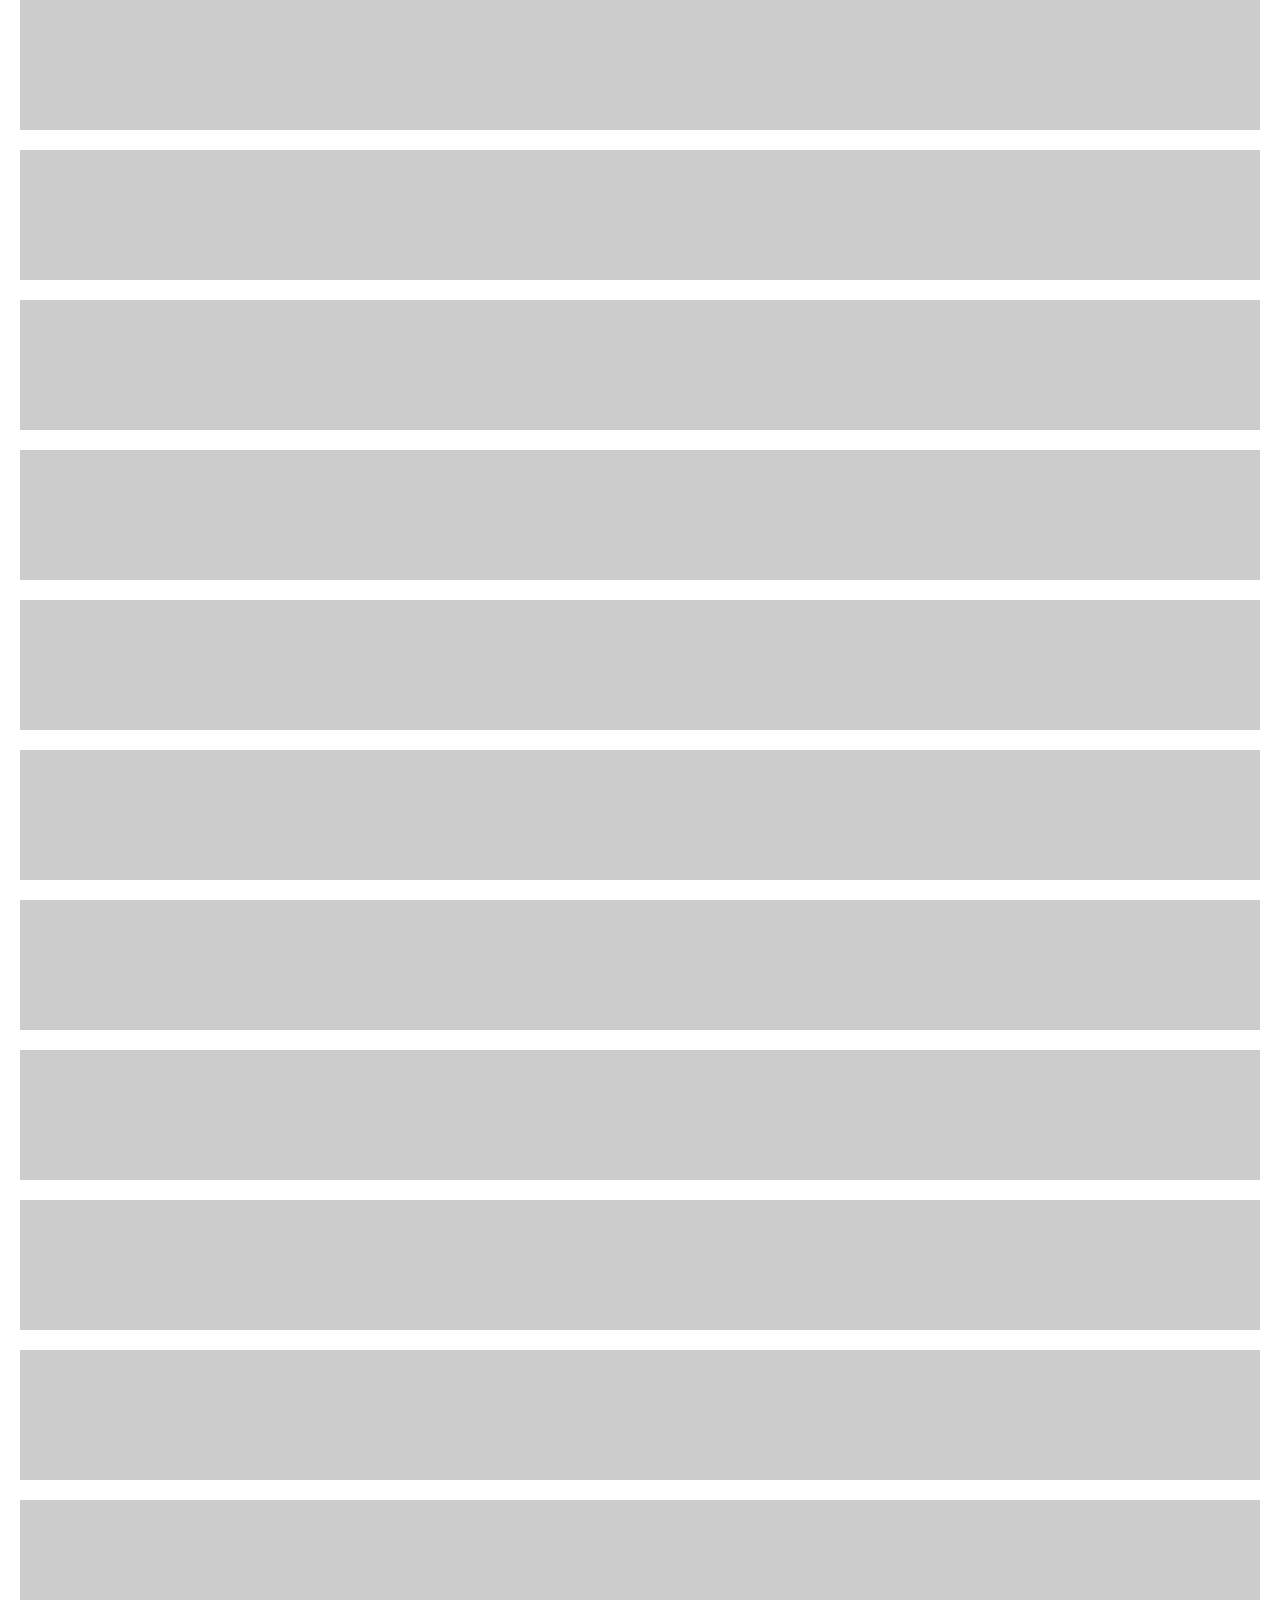
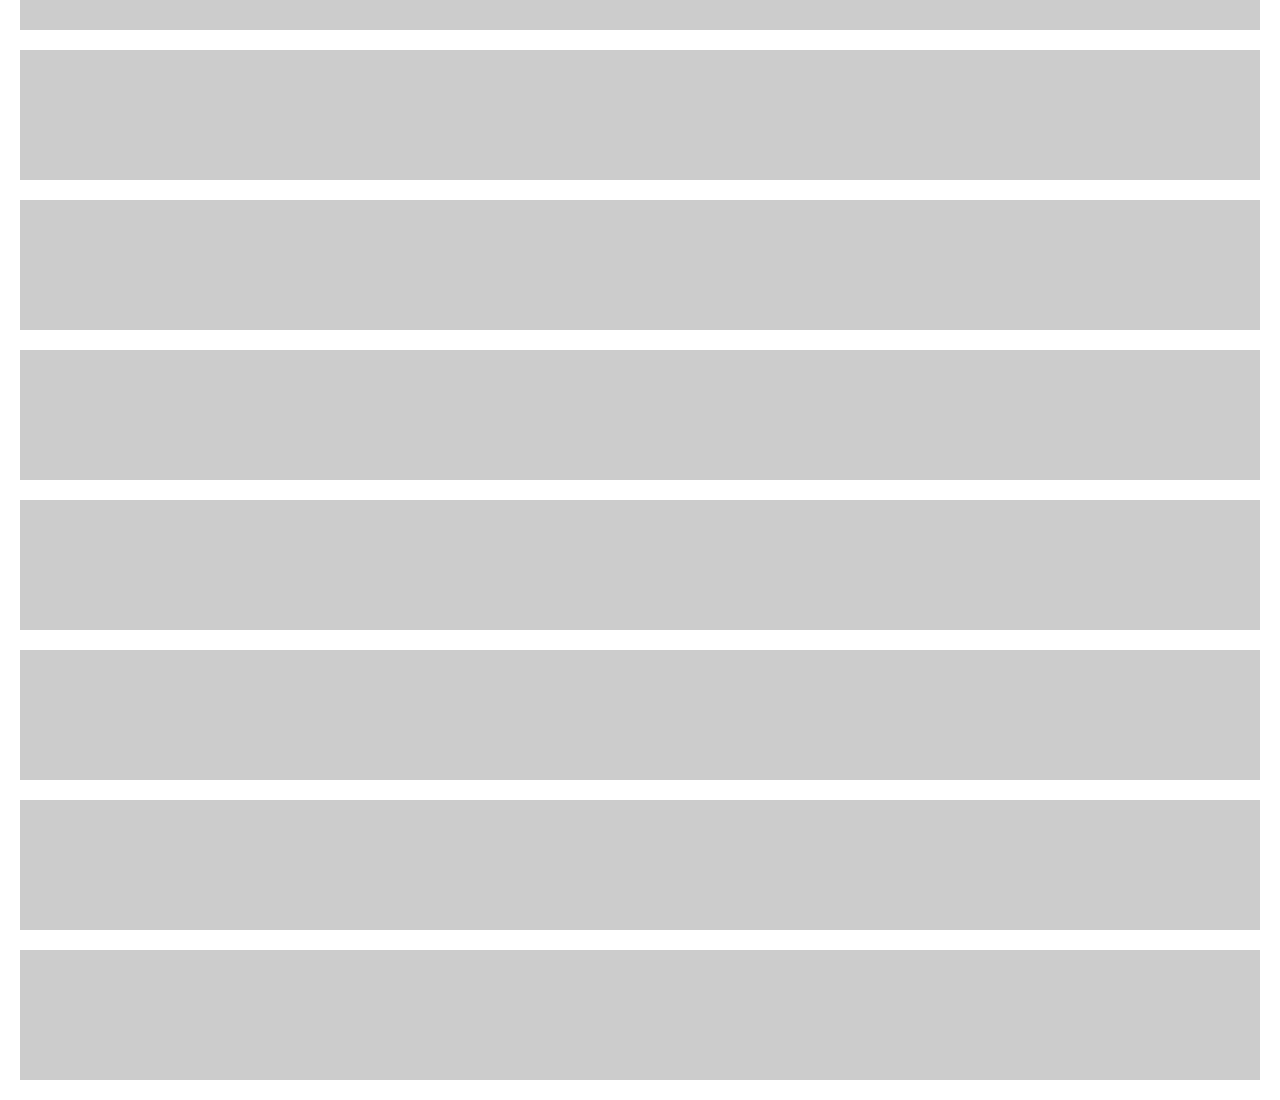
<file: aos-master/aos-master/test/fixtures/aos-offset.fixture.html>
<!DOCTYPE html>
<html>
  <head>
    <title></title>
    <style type="text/css">
      * {box-sizing: border-box;}
      body {
        margin: 0; padding: 0 20px; text-align: center;
      }
      .aos-item {
        width: 100%; height: 130px; margin: 0 0 20px 0; background: #ccc;
      }
    </style>
  </head>
  <body class="body">
    <div class="aos-item aos-item--1" data-aos-offset="50" data-aos="fade"></div>
    <div class="aos-item aos-item--2" data-aos-offset="50" data-aos="fade-up"></div>
    <div class="aos-item aos-item--3" data-aos-offset="50" data-aos="fade-down"></div>
    <div class="aos-item aos-item--4" data-aos-offset="50" data-aos="fade-left"></div>
    <div class="aos-item aos-item--5" data-aos-offset="50" data-aos="fade-right"></div>
    <div class="aos-item aos-item--6" data-aos-offset="50" data-aos="flip-up"></div>
    <div class="aos-item aos-item--7" data-aos-offset="50" data-aos="flip-down"></div>
    <div class="aos-item aos-item--8" data-aos-offset="50" data-aos="flip-left"></div>
    <div class="aos-item aos-item--9" data-aos-offset="50" data-aos="flip-right"></div>
    <div class="aos-item aos-item--10" data-aos-offset="50" data-aos="zoom-in"></div>
    <div class="aos-item aos-item--11" data-aos-offset="50" data-aos="zoom-in-up"></div>
    <div class="aos-item aos-item--12" data-aos-offset="50" data-aos="zoom-in-down"></div>
    <div class="aos-item aos-item--13" data-aos-offset="50" data-aos="zoom-in-left"></div>
    <div class="aos-item aos-item--14" data-aos-offset="50" data-aos="zoom-in-right"></div>
    <div class="aos-item aos-item--15" data-aos-offset="50" data-aos="slide-up"></div>
    <div class="aos-item aos-item--16" data-aos-offset="50" data-aos="slide-down"></div>
    <div class="aos-item aos-item--17" data-aos-offset="50" data-aos="slide-left"></div>
    <div class="aos-item aos-item--18" data-aos-offset="50" data-aos="slide-right"></div>
  </body>
</html>
</file>
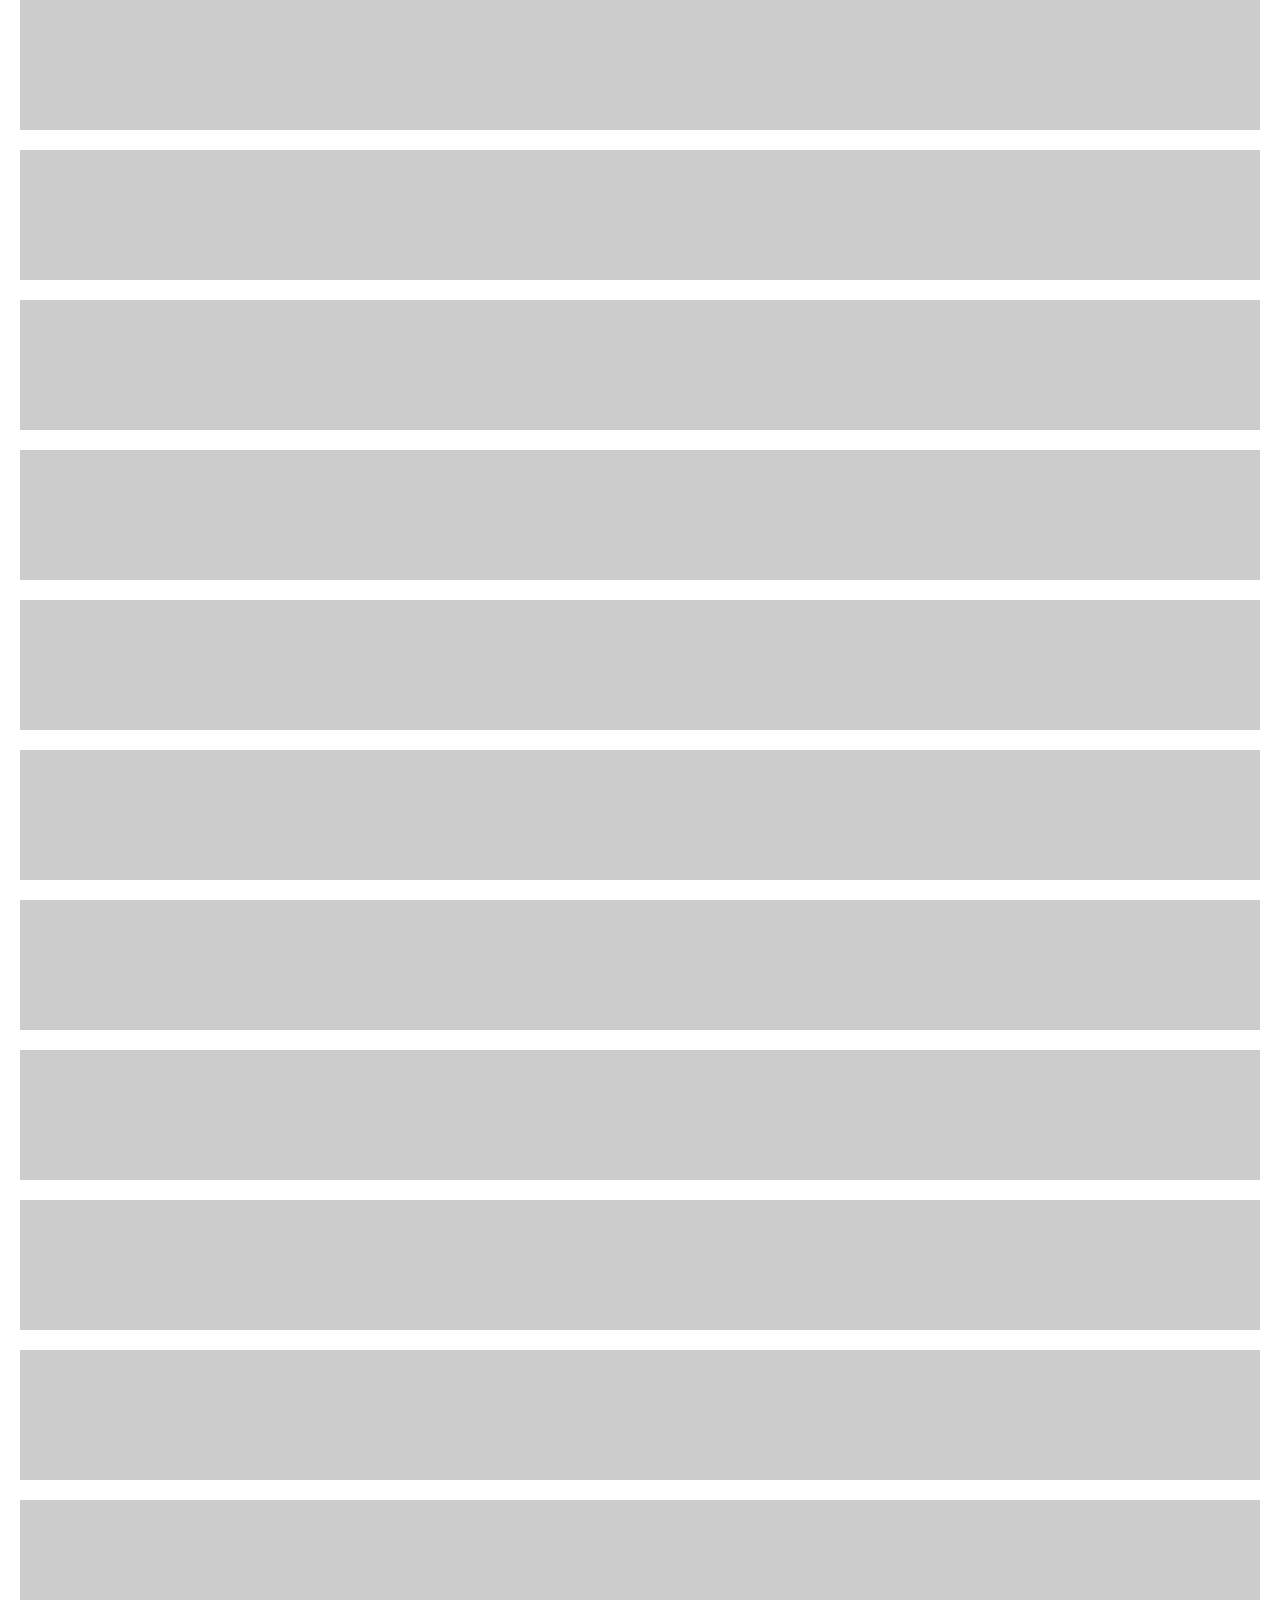
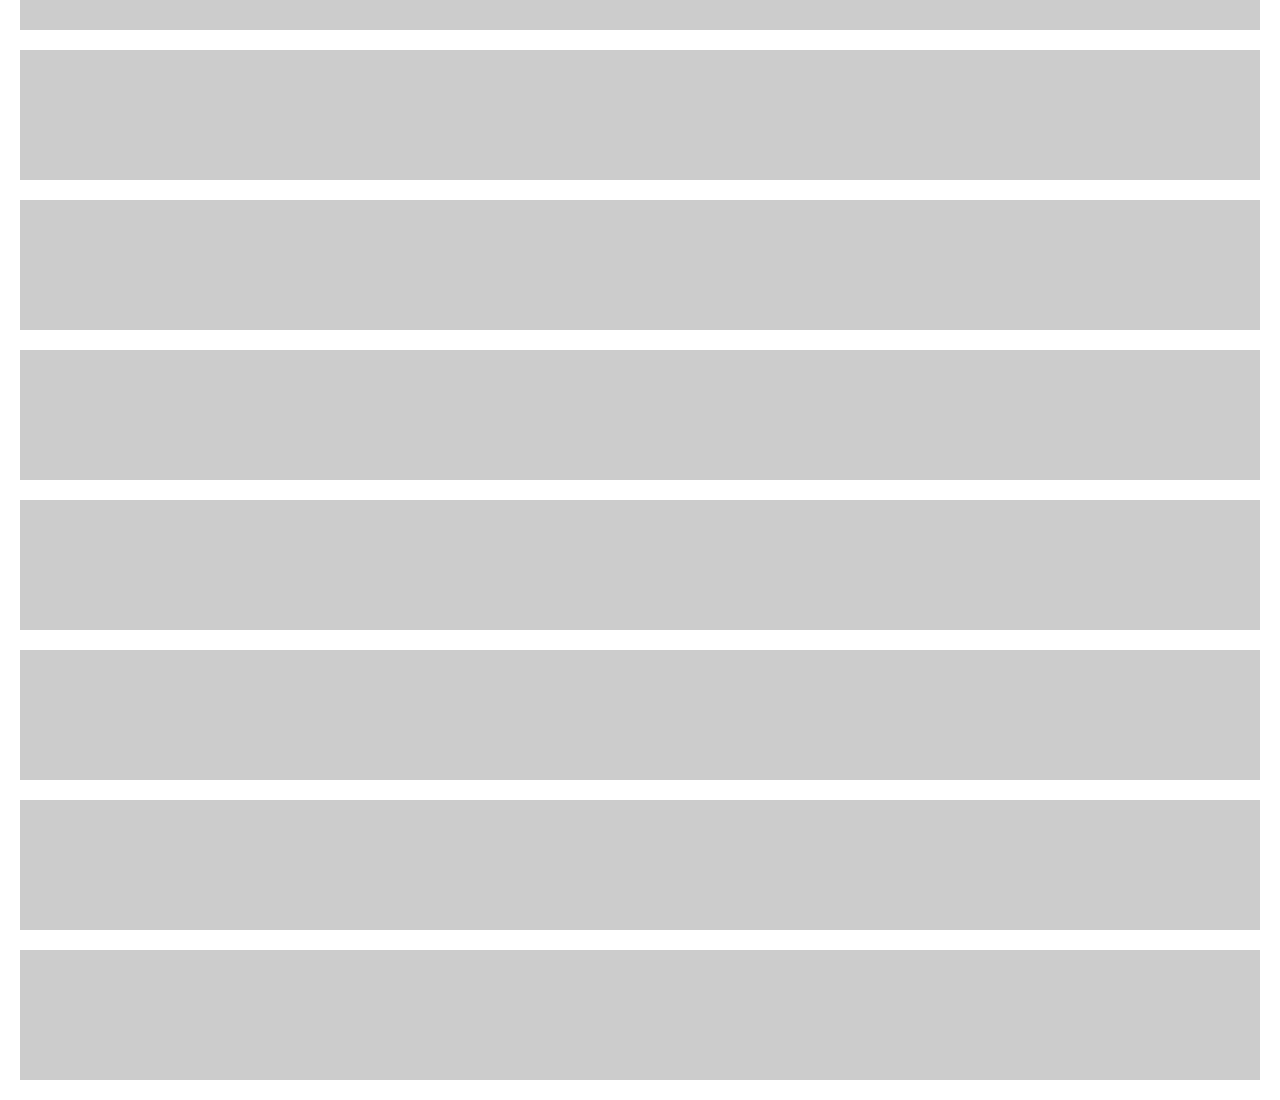
<file: aos-master/aos-master/test/fixtures/aos.fixture.html>
<!DOCTYPE html>
<html>
  <head>
    <title></title>
    <style type="text/css">
      * {box-sizing: border-box;}
      body {
        margin: 0; padding: 0 20px; text-align: center;
      }
      .aos-item {
        width: 100%; height: 130px; margin: 0 0 20px 0; background: #ccc;
      }
    </style>
  </head>
  <body class="body">
    <div class="aos-item aos-item--1" data-aos="fade"></div>
    <div class="aos-item aos-item--2" data-aos="fade-up"></div>
    <div class="aos-item aos-item--3" data-aos="fade-down"></div>
    <div class="aos-item aos-item--4" data-aos="fade-left"></div>
    <div class="aos-item aos-item--5" data-aos="fade-right"></div>
    <div class="aos-item aos-item--6" data-aos="flip-up"></div>
    <div class="aos-item aos-item--7" data-aos="flip-down"></div>
    <div class="aos-item aos-item--8" data-aos="flip-left"></div>
    <div class="aos-item aos-item--9" data-aos="flip-right"></div>
    <div class="aos-item aos-item--10" data-aos="zoom-in"></div>
    <div class="aos-item aos-item--11" data-aos="zoom-in-up"></div>
    <div class="aos-item aos-item--12" data-aos="zoom-in-down"></div>
    <div class="aos-item aos-item--13" data-aos="zoom-in-left"></div>
    <div class="aos-item aos-item--14" data-aos="zoom-in-right"></div>
    <div class="aos-item aos-item--15" data-aos="slide-up"></div>
    <div class="aos-item aos-item--16" data-aos="slide-down"></div>
    <div class="aos-item aos-item--17" data-aos="slide-left"></div>
    <div class="aos-item aos-item--18" data-aos="slide-right"></div>
  </body>
</html>
</file>
<file: scroll-animations-with-css-only-main/scroll-animations-with-css-only-main/styles.css>
/* Custom props */
:root {
    --transition-250-ease-in: 250ms ease-in;
}

/* Reset */
*::after, 
*::before {
    box-sizing: border-box;
}

img {
    max-width: 100%;
    display: block;
}

body {
    background-color: #07072c;
    margin: 0;
}

p {
    margin: 0;
}

/* scroll container is the HTML element */
html {
    scroll-snap-type: x mandatory;
    cursor: url(./images/cursor.cur), pointer;
}

.gallery {
    height: 95vh;
    display: grid;
    grid-auto-flow: column;
    grid-auto-columns: 100vw;
}

section {
    display: grid;
    place-content: center;
    scroll-snap-align: center;
}

.card {
    width: 300px;
    aspect-ratio: 9 / 16;
    cursor: pointer;
    position: relative;
    perspective: 1000px;
    transform-style: preserve-3d;
    animation: swoosh linear;
    animation-timeline: view(inline);
    
    @media (prefers-reduced-motion: reduce) {
        animation: none;
    }
}

 .card > * {
    position: absolute;
    border-radius: 20px;
}

.tardis {
    box-shadow: 5px 5px 15px 5px rgb(1, 0, 7);
    opacity: 1;
    rotate: none;
    transition: all var(--transition-250-ease-in);
}

.card.active .tardis {
    opacity: .25;
    rotate: x 30deg;
    transform: translateY(-70px);
}

.doctor, 
.title {
    opacity: 0;
    transition: all var(--transition-250-ease-in);
}

.card.active .doctor,
.card.active .title {
    opacity: 1;
    translate: 0 0 120px;
    transform: translateY(-70px);
}

.title {
    font-family: 'Franklin Gothic Medium', 'Arial Narrow', Arial, sans-serif;
    font-size:1.75rem;
    text-align: center;
    color: white;
    inset: 90% 0%;
}

@keyframes swoosh {
    0% {
        scale: .5;
        rotate: 1 1 1 95deg;
    }
    50% {
        scale: 1;
        rotate: none;
    }
    100% {
        scale: .5;
        rotate: 1 1 1 -95deg;

    }
}
</file>
<file: aos-master/aos-master/demo/css/styles.css>
body {
  font-family: Helvetica,Tahoma;
}

*,
*:before,
*:after {
  box-sizing: border-box;
}

.aos-all {
  width: 1000px;
  max-width: 98%;
  margin: 10vh auto 0 auto;
}

.aos-item {
  display: inline-block;
  float: left;
  width: 100%;
  height: 900px;
  padding: 20px;
}

.aos-item__inner {
  position: relative;
  width: 100%;
  height: 100%;
  float: left;
  background: #1da4e2;
  line-height: 260px;
  text-align: center;
  color: #fff;
}

@media screen and (max-width: 800px) {
  .aos-item {
    width: 50%;
  }
}
</file>
